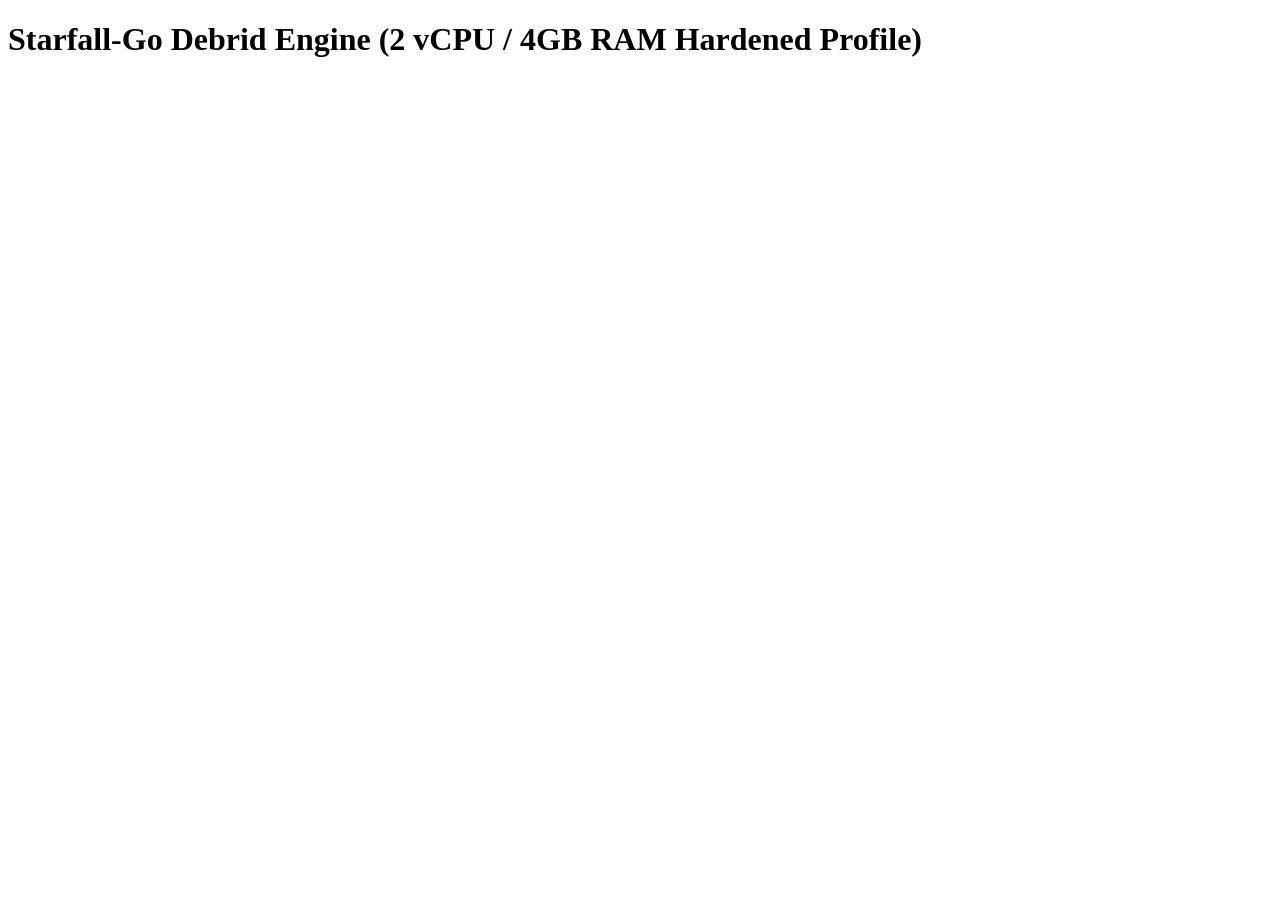
<file: cmd/starfall/assets/index.html>
<!DOCTYPE html>
<html lang="en">
<head>
  <meta charset="UTF-8">
  <title>Starfall-Go Debrid Engine</title>
</head>
<body>
  <h1>Starfall-Go Debrid Engine (2 vCPU / 4GB RAM Hardened Profile)</h1>
</body>
</html>
</file>
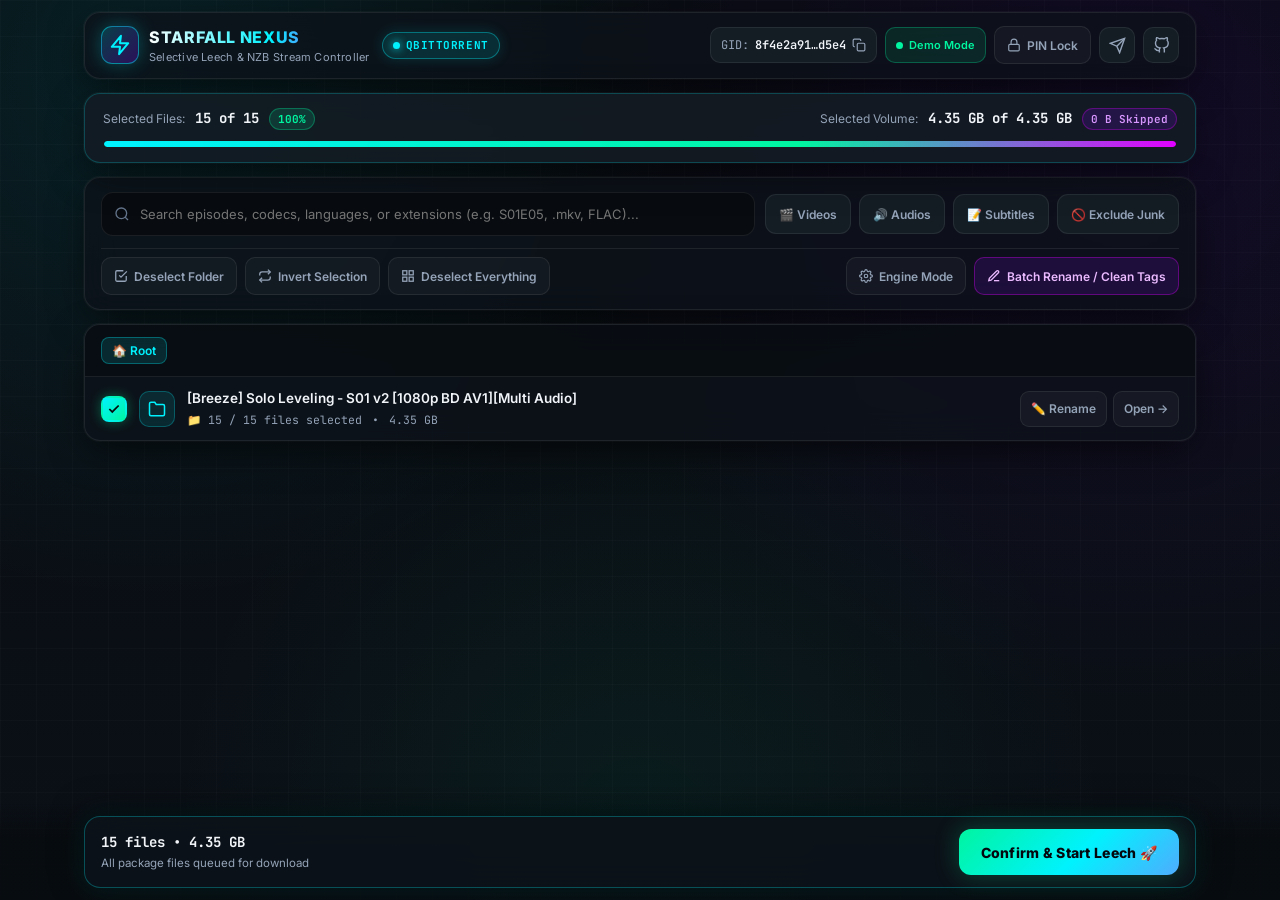
<file: web/templates/page.html>
<!DOCTYPE html>
<html lang="en" class="dark">
<head>
  <meta charset="UTF-8" />
  <meta name="viewport" content="width=device-width, initial-scale=1.0, maximum-scale=1.0, user-scalable=no, viewport-fit=cover" />
  <title>Starfall • Torrent & NZB File Selector Dashboard</title>
  <link rel="preconnect" href="https://fonts.googleapis.com" />
  <link rel="preconnect" href="https://fonts.gstatic.com" />
  <link href="https://fonts.googleapis.com/css2?family=Inter:wght@400;500;600;700;800&family=JetBrains+Mono:wght@400;500;600;700&display=swap" rel="stylesheet" />
  <style>
    :root {
      --bg-obsidian-950: #080c10;
      --bg-obsidian-900: #0d131a;
      --bg-obsidian-800: #141c24;
      --bg-obsidian-700: #1b2430;
      --bg-glass: rgba(13, 19, 26, 0.78);
      --bg-glass-elevated: rgba(20, 28, 36, 0.88);
      --border-subtle: rgba(255, 255, 255, 0.08);
      --border-highlight: rgba(0, 242, 254, 0.35);

      --cyan-primary: #00f2fe;
      --cyan-secondary: #4facfe;
      --emerald-primary: #00f5a0;
      --emerald-secondary: #00d26a;
      --violet-primary: #7f00ff;
      --violet-secondary: #e100ff;
      --coral-danger: #ff416c;
      --amber-warning: #ffb800;

      --text-primary: #f1f5f9;
      --text-secondary: #94a3b8;
      --text-muted: #64748b;

      --font-sans: 'Inter', -apple-system, BlinkMacSystemFont, 'Segoe UI', Roboto, Ubuntu, sans-serif;
      --font-mono: 'JetBrains Mono', ui-monospace, SFMono-Regular, Menlo, Monaco, Consolas, monospace;

      --shadow-glass: 0 12px 40px -8px rgba(0, 0, 0, 0.7), 0 0 1px 1px rgba(255, 255, 255, 0.05);
      --shadow-cyan-glow: 0 0 24px rgba(0, 242, 254, 0.28);
      --shadow-emerald-glow: 0 0 24px rgba(0, 245, 160, 0.25);
    }

    * {
      box-sizing: border-box;
      margin: 0;
      padding: 0;
      -webkit-tap-highlight-color: transparent;
    }

    html, body {
      min-height: 100%;
      background-color: var(--bg-obsidian-950);
      background-image:
        radial-gradient(circle at 12% 8%, rgba(0, 242, 254, 0.09) 0%, transparent 38%),
        radial-gradient(circle at 88% 15%, rgba(127, 0, 255, 0.09) 0%, transparent 42%),
        radial-gradient(circle at 50% 92%, rgba(0, 245, 160, 0.06) 0%, transparent 45%),
        linear-gradient(180deg, #080c10 0%, #0b1017 100%);
      background-attachment: fixed;
      color: var(--text-primary);
      font-family: var(--font-sans);
      font-size: 14px;
      line-height: 1.5;
      overflow-x: hidden;
    }

    /* Subtle cyber grid overlay */
    body::before {
      content: "";
      position: fixed;
      inset: 0;
      background-image:
        linear-gradient(rgba(255, 255, 255, 0.018) 1px, transparent 1px),
        linear-gradient(90deg, rgba(255, 255, 255, 0.018) 1px, transparent 1px);
      background-size: 36px 36px;
      pointer-events: none;
      z-index: 0;
    }

    button, input, select {
      font-family: inherit;
      color: inherit;
    }

    button {
      cursor: pointer;
      border: none;
      background: none;
    }

    /* App Container */
    .app-shell {
      position: relative;
      z-index: 1;
      max-width: 1140px;
      margin: 0 auto;
      padding: 12px 14px 116px;
      display: flex;
      flex-direction: column;
      gap: 14px;
    }

    /* Glass Card Utility */
    .glass-panel {
      background: var(--bg-glass);
      backdrop-filter: blur(16px);
      -webkit-backdrop-filter: blur(16px);
      border: 1px solid var(--border-subtle);
      border-radius: 16px;
      box-shadow: var(--shadow-glass);
    }

    /* 1. TOP HEADER BAR */
    .top-header {
      display: flex;
      align-items: center;
      justify-content: space-between;
      flex-wrap: wrap;
      gap: 12px;
      padding: 12px 16px;
    }

    .brand-cluster {
      display: flex;
      align-items: center;
      gap: 12px;
      flex-wrap: wrap;
    }

    .brand-logo {
      display: flex;
      align-items: center;
      gap: 10px;
      text-decoration: none;
      color: var(--text-primary);
    }

    .logo-orb {
      width: 38px;
      height: 38px;
      border-radius: 11px;
      background: linear-gradient(135deg, rgba(0, 242, 254, 0.2), rgba(127, 0, 255, 0.28));
      border: 1px solid rgba(0, 242, 254, 0.45);
      display: flex;
      align-items: center;
      justify-content: center;
      box-shadow: 0 0 18px rgba(0, 242, 254, 0.25);
      flex-shrink: 0;
    }

    .logo-orb svg {
      width: 22px;
      height: 22px;
      color: var(--cyan-primary);
    }

    .brand-titles {
      display: flex;
      flex-direction: column;
    }

    .brand-title-main {
      font-weight: 800;
      font-size: 16px;
      letter-spacing: 0.04em;
      background: linear-gradient(90deg, #ffffff 0%, #00f2fe 55%, #e100ff 100%);
      -webkit-background-clip: text;
      -webkit-text-fill-color: transparent;
      display: flex;
      align-items: center;
      gap: 6px;
    }

    .brand-subtitle {
      font-size: 11px;
      color: var(--text-secondary);
      letter-spacing: 0.02em;
    }

    /* Engine Pill */
    .engine-pill {
      display: inline-flex;
      align-items: center;
      gap: 6px;
      padding: 4px 10px;
      border-radius: 999px;
      font-size: 11px;
      font-weight: 700;
      font-family: var(--font-mono);
      text-transform: uppercase;
      letter-spacing: 0.05em;
      border: 1px solid transparent;
      transition: all 0.2s ease;
    }

    .engine-pill .dot {
      width: 7px;
      height: 7px;
      border-radius: 50%;
    }

    .engine-qbittorrent {
      background: rgba(0, 242, 254, 0.12);
      color: var(--cyan-primary);
      border-color: rgba(0, 242, 254, 0.35);
      box-shadow: 0 0 14px rgba(0, 242, 254, 0.15);
    }
    .engine-qbittorrent .dot {
      background: var(--cyan-primary);
      box-shadow: 0 0 8px var(--cyan-primary);
    }

    .engine-aria2 {
      background: rgba(0, 245, 160, 0.12);
      color: var(--emerald-primary);
      border-color: rgba(0, 245, 160, 0.35);
      box-shadow: 0 0 14px rgba(0, 245, 160, 0.15);
    }
    .engine-aria2 .dot {
      background: var(--emerald-primary);
      box-shadow: 0 0 8px var(--emerald-primary);
    }

    .engine-sabnzbd {
      background: rgba(255, 184, 0, 0.14);
      color: var(--amber-warning);
      border-color: rgba(255, 184, 0, 0.4);
      box-shadow: 0 0 14px rgba(255, 184, 0, 0.15);
    }
    .engine-sabnzbd .dot {
      background: var(--amber-warning);
      box-shadow: 0 0 8px var(--amber-warning);
    }

    /* Header Right Controls */
    .header-meta {
      display: flex;
      align-items: center;
      gap: 8px;
      flex-wrap: wrap;
    }

    .gid-chip {
      display: inline-flex;
      align-items: center;
      gap: 6px;
      background: var(--bg-obsidian-800);
      border: 1px solid var(--border-subtle);
      padding: 6px 10px;
      border-radius: 10px;
      font-family: var(--font-mono);
      font-size: 12px;
      color: var(--text-secondary);
      min-height: 36px;
      transition: border-color 0.2s ease, color 0.2s ease;
    }

    .gid-chip:hover {
      border-color: var(--border-highlight);
      color: var(--text-primary);
    }

    .gid-chip strong {
      color: var(--text-primary);
      font-weight: 600;
    }

    .conn-badge {
      display: inline-flex;
      align-items: center;
      gap: 6px;
      padding: 6px 10px;
      border-radius: 10px;
      font-size: 11px;
      font-weight: 600;
      background: rgba(0, 245, 160, 0.1);
      border: 1px solid rgba(0, 245, 160, 0.28);
      color: var(--emerald-primary);
      min-height: 36px;
    }

    .conn-badge.locked {
      background: rgba(255, 65, 108, 0.12);
      border-color: rgba(255, 65, 108, 0.35);
      color: var(--coral-danger);
    }

    .conn-badge .pulse {
      width: 7px;
      height: 7px;
      border-radius: 50%;
      background: currentColor;
      animation: pulseGlow 2s infinite;
    }

    @keyframes pulseGlow {
      0%, 100% { opacity: 1; transform: scale(1); }
      50% { opacity: 0.45; transform: scale(1.25); }
    }

    .icon-link-btn {
      width: 36px;
      height: 36px;
      border-radius: 10px;
      background: var(--bg-obsidian-800);
      border: 1px solid var(--border-subtle);
      display: inline-flex;
      align-items: center;
      justify-content: center;
      color: var(--text-secondary);
      text-decoration: none;
      transition: all 0.2s ease;
    }

    .icon-link-btn:hover {
      color: var(--cyan-primary);
      border-color: var(--border-highlight);
      background: rgba(0, 242, 254, 0.08);
      transform: translateY(-1px);
    }

    /* HOLOGRAPHIC LOADER OVERLAY */
    .holo-loader-screen {
      display: none;
      flex-direction: column;
      align-items: center;
      justify-content: center;
      padding: 64px 24px;
      text-align: center;
      gap: 18px;
    }

    .holo-loader-screen.active {
      display: flex;
    }

    .holo-spinner {
      position: relative;
      width: 68px;
      height: 68px;
    }

    .holo-spinner::before,
    .holo-spinner::after {
      content: "";
      position: absolute;
      inset: 0;
      border-radius: 50%;
      border: 3px solid transparent;
    }

    .holo-spinner::before {
      border-top-color: var(--cyan-primary);
      border-right-color: var(--cyan-secondary);
      animation: spin 1s linear infinite;
      box-shadow: 0 0 20px rgba(0, 242, 254, 0.35);
    }

    .holo-spinner::after {
      inset: 8px;
      border-bottom-color: var(--violet-secondary);
      border-left-color: var(--emerald-primary);
      animation: spin 1.4s linear infinite reverse;
    }

    @keyframes spin {
      to { transform: rotate(360deg); }
    }

    /* 2. SMART PIN ENTRY SCREEN */
    .pin-screen {
      display: none;
      max-width: 460px;
      width: 100%;
      margin: 28px auto;
      padding: 28px 24px;
      text-align: center;
    }

    .pin-screen.active {
      display: block;
    }

    .pin-shield-icon {
      width: 56px;
      height: 56px;
      margin: 0 auto 14px;
      border-radius: 16px;
      background: linear-gradient(135deg, rgba(0, 242, 254, 0.16), rgba(127, 0, 255, 0.24));
      border: 1px solid rgba(0, 242, 254, 0.4);
      display: flex;
      align-items: center;
      justify-content: center;
      color: var(--cyan-primary);
      box-shadow: var(--shadow-cyan-glow);
    }

    .pin-title {
      font-size: 20px;
      font-weight: 800;
      margin-bottom: 6px;
    }

    .pin-desc {
      font-size: 13px;
      color: var(--text-secondary);
      margin-bottom: 20px;
    }

    .gid-input-group {
      text-align: left;
      margin-bottom: 16px;
    }

    .gid-input-group label {
      display: block;
      font-size: 11px;
      font-weight: 600;
      text-transform: uppercase;
      letter-spacing: 0.05em;
      color: var(--text-secondary);
      margin-bottom: 6px;
    }

    .cyber-input {
      width: 100%;
      min-height: 44px;
      padding: 10px 14px;
      background: var(--bg-obsidian-950);
      border: 1px solid var(--border-subtle);
      border-radius: 12px;
      color: var(--text-primary);
      font-family: var(--font-mono);
      font-size: 13px;
      outline: none;
      transition: border-color 0.2s ease, box-shadow 0.2s ease;
    }

    .cyber-input:focus {
      border-color: var(--cyan-primary);
      box-shadow: 0 0 0 3px rgba(0, 242, 254, 0.15);
    }

    .pin-digit-wrap {
      margin: 18px 0;
    }

    .pin-single-input {
      width: 220px;
      height: 56px;
      text-align: center;
      font-family: var(--font-mono);
      font-size: 26px;
      font-weight: 700;
      letter-spacing: 0.45em;
      padding-left: 0.45em;
      background: var(--bg-obsidian-950);
      border: 2px solid rgba(0, 242, 254, 0.35);
      border-radius: 14px;
      color: var(--cyan-primary);
      outline: none;
      transition: all 0.2s ease;
    }

    .pin-single-input:focus {
      border-color: var(--cyan-primary);
      box-shadow: var(--shadow-cyan-glow);
    }

    .shake-error {
      animation: shakeAnim 0.42s cubic-bezier(0.36, 0.07, 0.19, 0.97) both;
      border-color: var(--coral-danger) !important;
    }

    @keyframes shakeAnim {
      10%, 90% { transform: translate3d(-2px, 0, 0); }
      20%, 80% { transform: translate3d(4px, 0, 0); }
      30%, 50%, 70% { transform: translate3d(-6px, 0, 0); }
      40%, 60% { transform: translate3d(6px, 0, 0); }
    }

    .pin-actions {
      display: flex;
      flex-direction: column;
      gap: 10px;
      margin-top: 16px;
    }

    .btn-primary-glow {
      min-height: 46px;
      padding: 0 20px;
      border-radius: 12px;
      background: linear-gradient(135deg, var(--cyan-primary) 0%, var(--cyan-secondary) 50%, var(--violet-primary) 100%);
      color: #06090e;
      font-weight: 800;
      font-size: 14px;
      letter-spacing: 0.02em;
      display: inline-flex;
      align-items: center;
      justify-content: center;
      gap: 8px;
      box-shadow: var(--shadow-cyan-glow);
      transition: transform 0.18s ease, box-shadow 0.18s ease, opacity 0.18s ease;
    }

    .btn-primary-glow:hover {
      transform: translateY(-1px);
      box-shadow: 0 0 30px rgba(0, 242, 254, 0.45);
    }

    .btn-secondary-ghost {
      min-height: 42px;
      padding: 0 16px;
      border-radius: 12px;
      background: rgba(255, 255, 255, 0.04);
      border: 1px solid var(--border-subtle);
      color: var(--text-secondary);
      font-weight: 600;
      font-size: 13px;
      display: inline-flex;
      align-items: center;
      justify-content: center;
      gap: 8px;
      transition: all 0.2s ease;
    }

    .btn-secondary-ghost:hover {
      color: var(--text-primary);
      border-color: var(--border-highlight);
      background: rgba(0, 242, 254, 0.08);
    }

    /* MAIN DASHBOARD WORKSPACE */
    .dashboard-workspace {
      display: none;
      flex-direction: column;
      gap: 14px;
    }

    .dashboard-workspace.active {
      display: flex;
    }

    /* 3. STICKY STATS OVERVIEW BAR */
    .sticky-stats-bar {
      position: sticky;
      top: 8px;
      z-index: 30;
      padding: 14px 18px;
      background: var(--bg-glass-elevated);
      border: 1px solid rgba(0, 242, 254, 0.22);
      display: flex;
      flex-direction: column;
      gap: 10px;
    }

    .stats-top-row {
      display: flex;
      align-items: center;
      justify-content: space-between;
      flex-wrap: wrap;
      gap: 12px;
    }

    .stat-cluster {
      display: flex;
      align-items: center;
      gap: 10px;
      flex-wrap: wrap;
    }

    .stat-label {
      font-size: 12px;
      color: var(--text-secondary);
    }

    .stat-value {
      font-family: var(--font-mono);
      font-weight: 700;
      font-size: 14px;
      color: var(--text-primary);
    }

    .pct-pill {
      padding: 2px 8px;
      border-radius: 999px;
      font-family: var(--font-mono);
      font-size: 11px;
      font-weight: 700;
      background: rgba(0, 245, 160, 0.14);
      color: var(--emerald-primary);
      border: 1px solid rgba(0, 245, 160, 0.3);
    }

    .saved-pill {
      padding: 2px 8px;
      border-radius: 999px;
      font-family: var(--font-mono);
      font-size: 11px;
      font-weight: 600;
      background: rgba(127, 0, 255, 0.16);
      color: #d896ff;
      border: 1px solid rgba(225, 0, 255, 0.3);
    }

    .size-progress-track {
      width: 100%;
      height: 8px;
      border-radius: 999px;
      background: var(--bg-obsidian-950);
      overflow: hidden;
      border: 1px solid rgba(255, 255, 255, 0.06);
    }

    .size-progress-fill {
      height: 100%;
      width: 100%;
      border-radius: 999px;
      background: linear-gradient(90deg, var(--cyan-primary) 0%, var(--emerald-primary) 65%, var(--violet-secondary) 100%);
      box-shadow: 0 0 12px rgba(0, 242, 254, 0.45);
      transition: width 0.3s cubic-bezier(0.22, 1, 0.36, 1);
    }

    /* 4. SMART FILTER & QUICK ACTION STRIP */
    .controls-panel {
      padding: 14px 16px;
      display: flex;
      flex-direction: column;
      gap: 12px;
    }

    .search-and-filters {
      display: flex;
      align-items: center;
      gap: 10px;
      flex-wrap: wrap;
    }

    .search-box-wrap {
      position: relative;
      flex: 1 1 260px;
      display: flex;
      align-items: center;
    }

    .search-box-wrap svg.search-icon {
      position: absolute;
      left: 13px;
      width: 16px;
      height: 16px;
      color: var(--text-muted);
      pointer-events: none;
    }

    .search-input {
      width: 100%;
      min-height: 44px;
      padding: 0 38px 0 38px;
      background: var(--bg-obsidian-950);
      border: 1px solid var(--border-subtle);
      border-radius: 12px;
      color: var(--text-primary);
      font-size: 13px;
      outline: none;
      transition: border-color 0.2s ease, box-shadow 0.2s ease;
    }

    .search-input:focus {
      border-color: var(--cyan-primary);
      box-shadow: 0 0 0 3px rgba(0, 242, 254, 0.12);
    }

    .clear-search-btn {
      position: absolute;
      right: 8px;
      width: 28px;
      height: 28px;
      border-radius: 8px;
      color: var(--text-muted);
      display: none;
      align-items: center;
      justify-content: center;
    }

    .clear-search-btn.visible {
      display: inline-flex;
    }

    .clear-search-btn:hover {
      color: var(--text-primary);
      background: rgba(255, 255, 255, 0.08);
    }

    /* Smart Category Filter Pills */
    .category-pills {
      display: flex;
      align-items: center;
      gap: 8px;
      flex-wrap: wrap;
    }

    .cat-pill {
      min-height: 40px;
      padding: 0 13px;
      border-radius: 11px;
      background: var(--bg-obsidian-800);
      border: 1px solid var(--border-subtle);
      color: var(--text-secondary);
      font-size: 12px;
      font-weight: 600;
      display: inline-flex;
      align-items: center;
      gap: 6px;
      transition: all 0.18s ease;
    }

    .cat-pill:hover {
      color: var(--text-primary);
      border-color: rgba(0, 242, 254, 0.4);
      background: rgba(0, 242, 254, 0.08);
      transform: translateY(-1px);
    }

    .cat-pill.active-filter {
      color: var(--cyan-primary);
      border-color: var(--cyan-primary);
      background: rgba(0, 242, 254, 0.14);
      box-shadow: 0 0 14px rgba(0, 242, 254, 0.18);
    }

    .cat-pill.danger-pill:hover {
      color: var(--coral-danger);
      border-color: rgba(255, 65, 108, 0.45);
      background: rgba(255, 65, 108, 0.1);
    }

    /* Selection Controllers Row */
    .selection-toolbar {
      display: flex;
      align-items: center;
      justify-content: space-between;
      flex-wrap: wrap;
      gap: 8px;
      padding-top: 8px;
      border-top: 1px solid var(--border-subtle);
    }

    .sel-btn-group {
      display: flex;
      align-items: center;
      gap: 8px;
      flex-wrap: wrap;
    }

    .action-chip-btn {
      min-height: 38px;
      padding: 0 12px;
      border-radius: 10px;
      background: rgba(255, 255, 255, 0.035);
      border: 1px solid var(--border-subtle);
      color: var(--text-secondary);
      font-size: 12px;
      font-weight: 600;
      display: inline-flex;
      align-items: center;
      gap: 6px;
      transition: all 0.18s ease;
    }

    .action-chip-btn:hover {
      color: var(--text-primary);
      border-color: var(--border-highlight);
      background: rgba(0, 242, 254, 0.08);
    }

    .action-chip-btn.violet-accent {
      background: rgba(127, 0, 255, 0.14);
      border-color: rgba(225, 0, 255, 0.35);
      color: #ebbaff;
    }

    .action-chip-btn.violet-accent:hover {
      background: rgba(127, 0, 255, 0.25);
      box-shadow: 0 0 16px rgba(225, 0, 255, 0.25);
    }

    /* 5. INTERACTIVE FILE TREE & BREADCRUMB NAVIGATION */
    .tree-container {
      overflow: hidden;
      display: flex;
      flex-direction: column;
    }

    .breadcrumb-bar {
      display: flex;
      align-items: center;
      justify-content: space-between;
      gap: 10px;
      padding: 12px 16px;
      background: rgba(8, 12, 16, 0.65);
      border-bottom: 1px solid var(--border-subtle);
      overflow-x: auto;
      scrollbar-width: none;
    }

    .breadcrumb-bar::-webkit-scrollbar {
      display: none;
    }

    .crumb-trail {
      display: flex;
      align-items: center;
      gap: 6px;
      flex-wrap: nowrap;
      white-space: nowrap;
    }

    .crumb-btn {
      display: inline-flex;
      align-items: center;
      gap: 5px;
      padding: 5px 10px;
      border-radius: 8px;
      font-size: 12px;
      font-weight: 600;
      color: var(--text-secondary);
      background: rgba(255, 255, 255, 0.03);
      border: 1px solid transparent;
      transition: all 0.15s ease;
    }

    .crumb-btn:hover {
      color: var(--cyan-primary);
      border-color: rgba(0, 242, 254, 0.25);
      background: rgba(0, 242, 254, 0.08);
    }

    .crumb-btn.current {
      color: var(--cyan-primary);
      background: rgba(0, 242, 254, 0.12);
      border-color: rgba(0, 242, 254, 0.3);
    }

    .crumb-sep {
      color: var(--text-muted);
      font-size: 12px;
      user-select: none;
    }

    .tree-list {
      display: flex;
      flex-direction: column;
      divide-y: 1px solid var(--border-subtle);
    }

    .tree-row {
      display: flex;
      align-items: center;
      gap: 12px;
      padding: 12px 16px;
      min-height: 56px;
      border-bottom: 1px solid rgba(255, 255, 255, 0.05);
      transition: background-color 0.15s ease;
    }

    .tree-row:last-child {
      border-bottom: none;
    }

    .tree-row:hover {
      background: rgba(255, 255, 255, 0.028);
    }

    .tree-row.unselected-row {
      opacity: 0.62;
    }

    /* Custom Neon Tri-State Checkbox */
    .neon-checkbox-btn {
      width: 26px;
      height: 26px;
      min-width: 26px;
      border-radius: 8px;
      border: 2px solid rgba(148, 163, 184, 0.45);
      background: var(--bg-obsidian-950);
      display: inline-flex;
      align-items: center;
      justify-content: center;
      transition: all 0.16s ease;
      position: relative;
    }

    .neon-checkbox-btn:hover {
      border-color: var(--cyan-primary);
      box-shadow: 0 0 10px rgba(0, 242, 254, 0.25);
    }

    .neon-checkbox-btn.checked {
      background: linear-gradient(135deg, var(--cyan-primary), var(--emerald-primary));
      border-color: transparent;
      color: #05080c;
      box-shadow: 0 0 12px rgba(0, 245, 160, 0.35);
    }

    .neon-checkbox-btn.indeterminate {
      background: rgba(0, 242, 254, 0.18);
      border-color: var(--cyan-primary);
      color: var(--cyan-primary);
    }

    /* Folder & File Icons / Extension Badges */
    .folder-icon-box {
      width: 36px;
      height: 36px;
      min-width: 36px;
      border-radius: 10px;
      background: rgba(0, 242, 254, 0.1);
      border: 1px solid rgba(0, 242, 254, 0.25);
      color: var(--cyan-primary);
      display: flex;
      align-items: center;
      justify-content: center;
    }

    .ext-badge {
      min-width: 44px;
      height: 26px;
      padding: 0 7px;
      border-radius: 7px;
      font-family: var(--font-mono);
      font-size: 10px;
      font-weight: 700;
      text-transform: uppercase;
      display: inline-flex;
      align-items: center;
      justify-content: center;
      letter-spacing: 0.04em;
      border: 1px solid transparent;
      flex-shrink: 0;
    }

    .ext-video {
      background: rgba(0, 242, 254, 0.12);
      color: var(--cyan-primary);
      border-color: rgba(0, 242, 254, 0.3);
    }

    .ext-audio {
      background: rgba(127, 0, 255, 0.16);
      color: #e29eff;
      border-color: rgba(225, 0, 255, 0.32);
    }

    .ext-sub {
      background: rgba(0, 245, 160, 0.12);
      color: var(--emerald-primary);
      border-color: rgba(0, 245, 160, 0.3);
    }

    .ext-junk {
      background: rgba(255, 65, 108, 0.12);
      color: var(--coral-danger);
      border-color: rgba(255, 65, 108, 0.3);
    }

    .ext-other {
      background: rgba(148, 163, 184, 0.12);
      color: var(--text-secondary);
      border-color: rgba(148, 163, 184, 0.25);
    }

    .node-main {
      flex: 1;
      min-width: 0;
      display: flex;
      flex-direction: column;
      gap: 4px;
      cursor: pointer;
    }

    .node-name {
      font-weight: 600;
      font-size: 13.5px;
      color: var(--text-primary);
      word-break: break-word;
      line-height: 1.35;
    }

    .node-name mark {
      background: rgba(0, 242, 254, 0.25);
      color: var(--cyan-primary);
      padding: 0 3px;
      border-radius: 4px;
    }

    .node-meta-line {
      display: flex;
      align-items: center;
      gap: 10px;
      flex-wrap: wrap;
      font-size: 11.5px;
      color: var(--text-secondary);
      font-family: var(--font-mono);
    }

    .dl-mini-progress {
      display: inline-flex;
      align-items: center;
      gap: 6px;
    }

    .dl-mini-bar {
      width: 64px;
      height: 5px;
      border-radius: 999px;
      background: var(--bg-obsidian-950);
      overflow: hidden;
    }

    .dl-mini-fill {
      height: 100%;
      background: linear-gradient(90deg, var(--cyan-primary), var(--emerald-primary));
    }

    .node-actions {
      display: flex;
      align-items: center;
      gap: 6px;
      flex-shrink: 0;
    }

    .row-action-btn {
      min-height: 36px;
      padding: 0 10px;
      border-radius: 9px;
      background: rgba(255, 255, 255, 0.04);
      border: 1px solid var(--border-subtle);
      color: var(--text-secondary);
      font-size: 12px;
      font-weight: 600;
      display: inline-flex;
      align-items: center;
      gap: 5px;
      transition: all 0.15s ease;
    }

    .row-action-btn:hover {
      color: var(--cyan-primary);
      border-color: var(--border-highlight);
      background: rgba(0, 242, 254, 0.1);
    }

    .empty-tree-state {
      padding: 48px 20px;
      text-align: center;
      color: var(--text-secondary);
    }

    /* 7. FLOATING ACTION DOCK (BOTTOM BAR) */
    .floating-dock-wrap {
      position: fixed;
      bottom: 0;
      left: 0;
      right: 0;
      z-index: 40;
      padding: 12px 14px calc(12px + env(safe-area-inset-bottom, 0px));
      background: linear-gradient(180deg, transparent 0%, rgba(8, 12, 16, 0.92) 35%);
      pointer-events: none;
    }

    .floating-dock {
      max-width: 1112px;
      margin: 0 auto;
      padding: 12px 16px;
      background: rgba(13, 19, 26, 0.92);
      backdrop-filter: blur(20px);
      -webkit-backdrop-filter: blur(20px);
      border: 1px solid rgba(0, 242, 254, 0.28);
      border-radius: 16px;
      box-shadow: 0 -4px 32px rgba(0, 0, 0, 0.75), 0 0 24px rgba(0, 242, 254, 0.14);
      display: flex;
      align-items: center;
      justify-content: space-between;
      gap: 12px;
      pointer-events: auto;
    }

    .dock-summary {
      display: flex;
      flex-direction: column;
      gap: 2px;
    }

    .dock-summary-main {
      font-family: var(--font-mono);
      font-weight: 700;
      font-size: 14px;
      color: var(--text-primary);
    }

    .dock-summary-sub {
      font-size: 11.5px;
      color: var(--text-secondary);
    }

    .dock-submit-btn {
      min-height: 46px;
      padding: 0 22px;
      border-radius: 12px;
      background: linear-gradient(135deg, var(--emerald-primary) 0%, var(--cyan-primary) 55%, var(--cyan-secondary) 100%);
      color: #04080e;
      font-weight: 800;
      font-size: 14px;
      letter-spacing: 0.02em;
      display: inline-flex;
      align-items: center;
      gap: 8px;
      box-shadow: var(--shadow-emerald-glow);
      transition: all 0.2s ease;
    }

    .dock-submit-btn:hover {
      transform: translateY(-1px);
      box-shadow: 0 0 28px rgba(0, 245, 160, 0.45);
    }

    .dock-submit-btn:disabled {
      opacity: 0.45;
      cursor: not-allowed;
      transform: none;
    }

    /* 6. PRO MODAL SUITE */
    .modal-backdrop {
      position: fixed;
      inset: 0;
      z-index: 100;
      background: rgba(4, 7, 11, 0.78);
      backdrop-filter: blur(10px);
      -webkit-backdrop-filter: blur(10px);
      display: none;
      align-items: center;
      justify-content: center;
      padding: 16px;
    }

    .modal-backdrop.open {
      display: flex;
    }

    .modal-card {
      width: 100%;
      max-width: 540px;
      background: var(--bg-obsidian-900);
      border: 1px solid rgba(0, 242, 254, 0.32);
      border-radius: 18px;
      box-shadow: 0 24px 64px rgba(0, 0, 0, 0.85), 0 0 32px rgba(0, 242, 254, 0.15);
      overflow: hidden;
      display: flex;
      flex-direction: column;
      max-height: 90vh;
    }

    .modal-header {
      padding: 16px 20px;
      border-bottom: 1px solid var(--border-subtle);
      display: flex;
      align-items: center;
      justify-content: space-between;
      gap: 12px;
    }

    .modal-title {
      font-size: 16px;
      font-weight: 800;
      display: flex;
      align-items: center;
      gap: 8px;
    }

    .modal-close-btn {
      width: 34px;
      height: 34px;
      border-radius: 9px;
      background: rgba(255, 255, 255, 0.05);
      color: var(--text-secondary);
      display: inline-flex;
      align-items: center;
      justify-content: center;
    }

    .modal-close-btn:hover {
      color: var(--text-primary);
      background: rgba(255, 255, 255, 0.1);
    }

    .modal-body {
      padding: 20px;
      overflow-y: auto;
      display: flex;
      flex-direction: column;
      gap: 14px;
    }

    .modal-footer {
      padding: 14px 20px;
      border-top: 1px solid var(--border-subtle);
      background: rgba(8, 12, 16, 0.55);
      display: flex;
      align-items: center;
      justify-content: flex-end;
      gap: 10px;
    }

    .ext-lock-row {
      display: flex;
      align-items: center;
      justify-content: space-between;
      gap: 10px;
      padding: 10px 12px;
      border-radius: 10px;
      background: var(--bg-obsidian-950);
      border: 1px solid var(--border-subtle);
      font-size: 12px;
      color: var(--text-secondary);
    }

    .path-preview-box {
      padding: 10px 12px;
      border-radius: 10px;
      background: rgba(0, 242, 254, 0.06);
      border: 1px solid rgba(0, 242, 254, 0.2);
      font-family: var(--font-mono);
      font-size: 11.5px;
      color: var(--cyan-primary);
      word-break: break-all;
    }

    .preset-chips {
      display: flex;
      flex-wrap: wrap;
      gap: 6px;
    }

    .preset-chip {
      padding: 6px 10px;
      border-radius: 8px;
      font-size: 11.5px;
      font-weight: 600;
      background: var(--bg-obsidian-800);
      border: 1px solid var(--border-subtle);
      color: var(--text-secondary);
      transition: all 0.15s ease;
    }

    .preset-chip:hover {
      color: var(--cyan-primary);
      border-color: var(--border-highlight);
    }

    .batch-preview-list {
      max-height: 180px;
      overflow-y: auto;
      border: 1px solid var(--border-subtle);
      border-radius: 10px;
      background: var(--bg-obsidian-950);
      padding: 8px 10px;
      font-family: var(--font-mono);
      font-size: 11px;
      display: flex;
      flex-direction: column;
      gap: 6px;
    }

    .batch-diff-item {
      padding-bottom: 6px;
      border-bottom: 1px dashed rgba(255, 255, 255, 0.07);
    }

    .batch-diff-item:last-child {
      border-bottom: none;
      padding-bottom: 0;
    }

    .diff-old {
      color: var(--coral-danger);
      text-decoration: line-through;
      opacity: 0.8;
      display: block;
    }

    .diff-new {
      color: var(--emerald-primary);
      display: block;
    }

    /* Toast Notification */
    .toast-stack {
      position: fixed;
      top: 16px;
      right: 16px;
      z-index: 120;
      display: flex;
      flex-direction: column;
      gap: 8px;
      max-width: 340px;
      pointer-events: none;
    }

    .toast-item {
      padding: 12px 16px;
      border-radius: 12px;
      background: var(--bg-obsidian-800);
      border: 1px solid rgba(0, 242, 254, 0.35);
      box-shadow: var(--shadow-glass);
      color: var(--text-primary);
      font-size: 12.5px;
      font-weight: 600;
      display: flex;
      align-items: center;
      gap: 10px;
      pointer-events: auto;
      animation: toastSlideIn 0.22s ease forwards;
    }

    .toast-item.error {
      border-color: var(--coral-danger);
      color: #ffd1dc;
    }

    .toast-item.success {
      border-color: var(--emerald-primary);
    }

    @keyframes toastSlideIn {
      from { opacity: 0; transform: translateY(-10px) scale(0.96); }
      to { opacity: 1; transform: translateY(0) scale(1); }
    }

    @media (max-width: 640px) {
      .app-shell {
        padding: 8px 10px 124px;
      }
      .top-header {
        padding: 10px 12px;
      }
      .tree-row {
        padding: 10px 12px;
        gap: 10px;
      }
      .floating-dock {
        flex-direction: column;
        align-items: stretch;
        text-align: center;
      }
      .dock-submit-btn {
        width: 100%;
        justify-content: center;
      }
    }
  </style>
</head>
<body>
  <div class="toast-stack" id="toastStack" aria-live="polite"></div>

  <div class="app-shell">
    <!-- 1. HEADER BAR -->
    <header class="glass-panel top-header">
      <div class="brand-cluster">
        <a href="#top" id="brandHomeLink" class="brand-logo">
          <div class="logo-orb">
            <svg viewBox="0 0 24 24" fill="none" stroke="currentColor" stroke-width="2.2" stroke-linecap="round" stroke-linejoin="round">
              <polygon points="13 2 3 14 12 14 11 22 21 10 12 10 13 2"></polygon>
            </svg>
          </div>
          <div class="brand-titles">
            <span class="brand-title-main">STARFALL NEXUS</span>
            <span class="brand-subtitle">Selective Leech &amp; NZB Stream Controller</span>
          </div>
        </a>

        <span id="engineBadge" class="engine-pill engine-qbittorrent" title="Active Transfer Engine">
          <span class="dot"></span>
          <span id="engineBadgeText">qBittorrent</span>
        </span>
      </div>

      <div class="header-meta">
        <button type="button" id="copyGidBtn" class="gid-chip" title="Click to copy Task GID">
          <span>GID:</span>
          <strong id="gidDisplayText">8f4e2a91c0b3</strong>
          <svg width="14" height="14" viewBox="0 0 24 24" fill="none" stroke="currentColor" stroke-width="2">
            <rect x="9" y="9" width="13" height="13" rx="2" ry="2"></rect>
            <path d="M5 15H4a2 2 0 0 1-2-2V4a2 2 0 0 1 2-2h9a2 2 0 0 1 2 2v1"></path>
          </svg>
        </button>

        <div id="connectionStatusBadge" class="conn-badge">
          <span class="pulse"></span>
          <span id="connectionStatusText">Connected</span>
        </div>

        <button type="button" id="switchPinScreenBtn" class="action-chip-btn" title="Open PIN Authentication Screen">
          <svg width="14" height="14" viewBox="0 0 24 24" fill="none" stroke="currentColor" stroke-width="2">
            <rect x="3" y="11" width="18" height="11" rx="2" ry="2"></rect>
            <path d="M7 11V7a5 5 0 0 1 10 0v4"></path>
          </svg>
          <span>PIN Lock</span>
        </button>

        <a href="https://t.me/Anime_Starfall" target="_blank" rel="noopener noreferrer" class="icon-link-btn" title="Telegram Channel" aria-label="Telegram Channel">
          <svg width="17" height="17" viewBox="0 0 24 24" fill="none" stroke="currentColor" stroke-width="2">
            <line x1="22" y1="2" x2="11" y2="13"></line>
            <polygon points="22 2 15 22 11 13 2 9 22 2"></polygon>
          </svg>
        </a>

        <a href="https://github.com/mari8438/WZML-X" target="_blank" rel="noopener noreferrer" class="icon-link-btn" title="WZML-X Repository" aria-label="GitHub Repository">
          <svg width="17" height="17" viewBox="0 0 24 24" fill="none" stroke="currentColor" stroke-width="2">
            <path d="M9 19c-5 1.5-5-2.5-7-3m14 6v-3.87a3.37 3.37 0 0 0-.94-2.61c3.14-.35 6.44-1.54 6.44-7A5.44 5.44 0 0 0 20 4.77 5.07 5.07 0 0 0 19.91 1S18.73.65 16 2.48a13.38 13.38 0 0 0-7 0C6.27.65 5.09 1 5.09 1A5.07 5.07 0 0 0 5 4.77a5.44 5.44 0 0 0-1.5 3.78c0 5.42 3.3 6.61 6.44 7A3.37 3.37 0 0 0 9 18.13V22"></path>
          </svg>
        </a>
      </div>
    </header>

    <!-- HOLOGRAPHIC AUTO-AUTH LOADER -->
    <section id="holoLoaderScreen" class="glass-panel holo-loader-screen">
      <div class="holo-spinner"></div>
      <div>
        <h2 style="font-size: 18px; font-weight: 800; margin-bottom: 4px;">Synchronizing Torrent Metadata...</h2>
        <p id="holoLoaderSubtext" style="color: var(--text-secondary); font-size: 13px;">Authenticating GID &amp; decrypting node hierarchy</p>
      </div>
    </section>

    <!-- 2. SMART PIN ENTRY SCREEN -->
    <section id="pinEntryScreen" class="glass-panel pin-screen">
      <div class="pin-shield-icon">
        <svg width="28" height="28" viewBox="0 0 24 24" fill="none" stroke="currentColor" stroke-width="2">
          <path d="M12 22s8-4 8-10V5l-8-3-8 3v7c0 6 8 10 8 10z"></path>
        </svg>
      </div>
      <h1 class="pin-title">Task Security Verification</h1>
      <p class="pin-desc">Enter your 4-digit session PIN from Telegram to unlock selective file controls. Auto-submits on the 4th digit.</p>

      <div class="gid-input-group">
        <label for="gidInputField">Task GID / Hash Identifier</label>
        <input type="text" id="gidInputField" class="cyber-input" placeholder="e.g. 8f4e2a91c0b3d7e6f5a4b3c2d1e0f9a8b7c6d5e4" autocomplete="off" />
      </div>

      <div class="pin-digit-wrap">
        <input
          type="text"
          id="pinInput"
          class="pin-single-input"
          inputmode="numeric"
          pattern="[0-9]*"
          maxlength="4"
          placeholder="••••"
          autocomplete="one-time-code"
          aria-label="4-digit security PIN"
        />
      </div>

      <div class="pin-actions">
        <button type="button" id="submitPinBtn" class="btn-primary-glow">
          <svg width="16" height="16" viewBox="0 0 24 24" fill="none" stroke="currentColor" stroke-width="2.4">
            <polyline points="20 6 9 17 4 12"></polyline>
          </svg>
          <span>Unlock File Selector</span>
        </button>
        <button type="button" id="loadDemoPackageBtn" class="btn-secondary-ghost">
          <span>Load Interactive Demo Package (Solo Leveling S01 BD)</span>
        </button>
      </div>
    </section>

    <!-- MAIN FILE MANAGER WORKSPACE -->
    <main id="fileManagerWorkspace" class="dashboard-workspace">
      <!-- 3. STICKY STATS OVERVIEW BAR -->
      <section class="glass-panel sticky-stats-bar" aria-label="Selection Summary">
        <div class="stats-top-row">
          <div class="stat-cluster">
            <span class="stat-label">Selected Files:</span>
            <span class="stat-value"><span id="checkedFilesCount">0</span> of <span id="totalFilesCount">0</span></span>
            <span id="selectedPctBadge" class="pct-pill">0%</span>
          </div>

          <div class="stat-cluster">
            <span class="stat-label">Selected Volume:</span>
            <span class="stat-value"><span id="checkedFilesSize">0 B</span> of <span id="totalFilesSize">0 B</span></span>
            <span id="savedBandwidthBadge" class="saved-pill">0 B Skipped</span>
          </div>
        </div>

        <div class="size-progress-track">
          <div id="sizeProgressBarFill" class="size-progress-fill" style="width: 100%;"></div>
        </div>
      </section>

      <!-- 4. SMART FILTER & QUICK ACTION STRIP -->
      <section class="glass-panel controls-panel">
        <div class="search-and-filters">
          <div class="search-box-wrap">
            <svg class="search-icon" viewBox="0 0 24 24" fill="none" stroke="currentColor" stroke-width="2">
              <circle cx="11" cy="11" r="8"></circle>
              <line x1="21" y1="21" x2="16.65" y2="16.65"></line>
            </svg>
            <input
              type="search"
              id="fileSearchInput"
              class="search-input"
              placeholder="Search episodes, codecs, languages, or extensions (e.g. S01E05, .mkv, FLAC)..."
              autocomplete="off"
            />
            <button type="button" id="clearSearchBtn" class="clear-search-btn" title="Clear Search" aria-label="Clear Search">
              <svg width="15" height="15" viewBox="0 0 24 24" fill="none" stroke="currentColor" stroke-width="2.2">
                <line x1="18" y1="6" x2="6" y2="18"></line>
                <line x1="6" y1="6" x2="18" y2="18"></line>
              </svg>
            </button>
          </div>

          <div class="category-pills">
            <button type="button" id="filterVideosBtn" class="cat-pill" title="Select Video Files (.mkv, .mp4, .webm, .avi)">
              <span>🎬 Videos</span>
            </button>
            <button type="button" id="filterAudiosBtn" class="cat-pill" title="Select Audio Tracks (.flac, .m4a, .aac, .mp3, .opus)">
              <span>🔊 Audios</span>
            </button>
            <button type="button" id="filterSubsBtn" class="cat-pill" title="Select Subtitle Files (.ass, .srt, .vtt)">
              <span>📝 Subtitles</span>
            </button>
            <button type="button" id="excludeJunkBtn" class="cat-pill danger-pill" title="Uncheck .nfo, .txt, .url, .exe, samples, and extras">
              <span>🚫 Exclude Junk</span>
            </button>
          </div>
        </div>

        <div class="selection-toolbar">
          <div class="sel-btn-group">
            <button type="button" id="selectAllFolderBtn" class="action-chip-btn">
              <svg width="14" height="14" viewBox="0 0 24 24" fill="none" stroke="currentColor" stroke-width="2.2">
                <polyline points="9 11 12 14 22 4"></polyline>
                <path d="M21 12v7a2 2 0 0 1-2 2H5a2 2 0 0 1-2-2V5a2 2 0 0 1 2-2h11"></path>
              </svg>
              <span id="selectAllFolderBtnText">Deselect Folder</span>
            </button>

            <button type="button" id="invertSelectionBtn" class="action-chip-btn">
              <svg width="14" height="14" viewBox="0 0 24 24" fill="none" stroke="currentColor" stroke-width="2.2">
                <polyline points="17 1 21 5 17 9"></polyline>
                <path d="M3 11V9a4 4 0 0 1 4-4h14"></path>
                <polyline points="7 23 3 19 7 15"></polyline>
                <path d="M21 13v2a4 4 0 0 1-4 4H3"></path>
              </svg>
              <span>Invert Selection</span>
            </button>

            <button type="button" id="selectEverythingBtn" class="action-chip-btn">
              <svg width="14" height="14" viewBox="0 0 24 24" fill="none" stroke="currentColor" stroke-width="2.2">
                <rect x="3" y="3" width="7" height="7"></rect>
                <rect x="14" y="3" width="7" height="7"></rect>
                <rect x="14" y="14" width="7" height="7"></rect>
                <rect x="3" y="14" width="7" height="7"></rect>
              </svg>
              <span id="selectEverythingBtnText">Deselect Everything</span>
            </button>
          </div>

          <div class="sel-btn-group">
            <button type="button" id="cycleEngineDemoBtn" class="action-chip-btn" title="Switch Engine Preview (qBittorrent / Aria2 / SABnzbd+)">
              <svg width="14" height="14" viewBox="0 0 24 24" fill="none" stroke="currentColor" stroke-width="2">
                <circle cx="12" cy="12" r="3"></circle>
                <path d="M19.4 15a1.65 1.65 0 0 0 .33 1.82l.06.06a2 2 0 0 1 0 2.83 2 2 0 0 1-2.83 0l-.06-.06a1.65 1.65 0 0 0-1.82-.33 1.65 1.65 0 0 0-1 1.51V21a2 2 0 0 1-2 2 2 2 0 0 1-2-2v-.09A1.65 1.65 0 0 0 9 19.4a1.65 1.65 0 0 0-1.82.33l-.06.06a2 2 0 0 1-2.83 0 2 2 0 0 1 0-2.83l.06-.06a1.65 1.65 0 0 0 .33-1.82 1.65 1.65 0 0 0-1.51-1H3a2 2 0 0 1-2-2 2 2 0 0 1 2-2h.09A1.65 1.65 0 0 0 4.6 9a1.65 1.65 0 0 0-.33-1.82l-.06-.06a2 2 0 0 1 0-2.83 2 2 0 0 1 2.83 0l.06.06a1.65 1.65 0 0 0 1.82.33H9a1.65 1.65 0 0 0 1-1.51V3a2 2 0 0 1 2-2 2 2 0 0 1 2 2v.09a1.65 1.65 0 0 0 1 1.51 1.65 1.65 0 0 0 1.82-.33l.06-.06a2 2 0 0 1 2.83 0 2 2 0 0 1 0 2.83l-.06.06a1.65 1.65 0 0 0-.33 1.82V9a1.65 1.65 0 0 0 1.51 1H21a2 2 0 0 1 2 2 2 2 0 0 1-2 2h-.09a1.65 1.65 0 0 0-1.51 1z"></path>
              </svg>
              <span>Engine Mode</span>
            </button>

            <button type="button" id="openBatchRenameBtn" class="action-chip-btn violet-accent">
              <svg width="14" height="14" viewBox="0 0 24 24" fill="none" stroke="currentColor" stroke-width="2.2">
                <path d="M12 20h9"></path>
                <path d="M16.5 3.5a2.121 2.121 0 0 1 3 3L7 19l-4 1 1-4L16.5 3.5z"></path>
              </svg>
              <span>Batch Rename / Clean Tags</span>
            </button>
          </div>
        </div>
      </section>

      <!-- 5. INTERACTIVE FILE TREE & BREADCRUMB NAVIGATION -->
      <section class="glass-panel tree-container" aria-label="Package File Tree">
        <nav class="breadcrumb-bar" aria-label="Folder Hierarchy">
          <div id="breadcrumbTrail" class="crumb-trail"></div>
          <button type="button" id="upFolderLevelBtn" class="action-chip-btn" style="min-height: 30px; padding: 0 10px; display: none;">
            <svg width="13" height="13" viewBox="0 0 24 24" fill="none" stroke="currentColor" stroke-width="2.2">
              <polyline points="15 18 9 12 15 6"></polyline>
            </svg>
            <span>Up Level</span>
          </button>
        </nav>

        <div id="fileTreeList" class="tree-list" role="tree"></div>
      </section>
    </main>
  </div>

  <!-- 7. FLOATING ACTION DOCK (BOTTOM BAR) -->
  <div id="floatingDockWrap" class="floating-dock-wrap" style="display: none;">
    <div class="floating-dock">
      <div class="dock-summary">
        <div id="dockSummaryPrimary" class="dock-summary-main">0 files • 0 B</div>
        <div id="dockSummarySecondary" class="dock-summary-sub">Ready for selective torrent / NZB task execution</div>
      </div>

      <button type="button" id="openConfirmModalBtn" class="dock-submit-btn">
        <span>Confirm &amp; Start Leech 🚀</span>
      </button>
    </div>
  </div>

  <!-- 6A. SINGLE FILE / FOLDER RENAME MODAL -->
  <div id="singleRenameModal" class="modal-backdrop" role="dialog" aria-modal="true" aria-labelledby="singleRenameModalTitle">
    <div class="modal-card">
      <div class="modal-header">
        <div class="modal-title" id="singleRenameModalTitle">
          <svg width="18" height="18" viewBox="0 0 24 24" fill="none" stroke="var(--cyan-primary)" stroke-width="2.2">
            <path d="M11 4H4a2 2 0 0 0-2 2v14a2 2 0 0 0 2 2h14a2 2 0 0 0 2-2v-7"></path>
            <path d="M18.5 2.5a2.121 2.121 0 0 1 3 3L12 15l-4 1 1-4 9.5-9.5z"></path>
          </svg>
          <span id="singleRenameTitleText">Rename File</span>
        </div>
        <button type="button" id="closeSingleRenameModalBtn" class="modal-close-btn" aria-label="Close Rename Modal">✕</button>
      </div>

      <div class="modal-body">
        <div>
          <label for="singleRenameInput" style="display: block; font-size: 12px; color: var(--text-secondary); margin-bottom: 6px; font-weight: 600;">New Name</label>
          <input type="text" id="singleRenameInput" class="cyber-input" autocomplete="off" />
        </div>

        <div id="extensionLockContainer" class="ext-lock-row">
          <span>🔒 Protect File Extension (<code id="lockedExtBadge" style="color: var(--cyan-primary);">.mkv</code>)</span>
          <input type="checkbox" id="protectExtCheckbox" checked style="width: 18px; height: 18px; accent-color: var(--cyan-primary);" />
        </div>

        <div>
          <span style="display: block; font-size: 11px; color: var(--text-muted); margin-bottom: 4px;">Target API Path Payload (<code>mode=rename</code>):</span>
          <div id="renamePathPreview" class="path-preview-box"></div>
        </div>
      </div>

      <div class="modal-footer">
        <button type="button" id="cancelSingleRenameBtn" class="btn-secondary-ghost">Cancel</button>
        <button type="button" id="saveSingleRenameBtn" class="btn-primary-glow">Save Rename</button>
      </div>
    </div>
  </div>

  <!-- 6B. BATCH TAG CLEANER / REPLACER MODAL -->
  <div id="batchRenameModal" class="modal-backdrop" role="dialog" aria-modal="true" aria-labelledby="batchRenameModalTitle">
    <div class="modal-card">
      <div class="modal-header">
        <div class="modal-title" id="batchRenameModalTitle">
          <svg width="18" height="18" viewBox="0 0 24 24" fill="none" stroke="#e100ff" stroke-width="2.2">
            <path d="M12 20h9"></path>
            <path d="M16.5 3.5a2.121 2.121 0 0 1 3 3L7 19l-4 1 1-4L16.5 3.5z"></path>
          </svg>
          <span>Batch Tag Cleaner &amp; Replacer</span>
        </div>
        <button type="button" id="closeBatchRenameModalBtn" class="modal-close-btn" aria-label="Close Batch Modal">✕</button>
      </div>

      <div class="modal-body">
        <div>
          <span style="display: block; font-size: 11.5px; color: var(--text-secondary); margin-bottom: 6px; font-weight: 600;">Quick Presets:</span>
          <div class="preset-chips">
            <button type="button" class="preset-chip" data-preset="strip-brackets">Strip [Group] Prefix</button>
            <button type="button" class="preset-chip" data-preset="starfall-brand">Prefix [@Anime_Starfall🥰]</button>
            <button type="button" class="preset-chip" data-preset="dots-to-spaces">Dots → Spaces</button>
            <button type="button" class="preset-chip" data-preset="strip-v2">Remove "v2 / v3"</button>
          </div>
        </div>

        <div style="display: grid; grid-template-columns: 1fr 1fr; gap: 10px;">
          <div>
            <label for="batchFindInput" style="display: block; font-size: 11.5px; color: var(--text-secondary); margin-bottom: 4px;">Find Text or Regex</label>
            <input type="text" id="batchFindInput" class="cyber-input" placeholder="e.g. [Breeze] " />
          </div>
          <div>
            <label for="batchReplaceInput" style="display: block; font-size: 11.5px; color: var(--text-secondary); margin-bottom: 4px;">Replace With</label>
            <input type="text" id="batchReplaceInput" class="cyber-input" placeholder="e.g. [@Anime_Starfall🥰] " />
          </div>
        </div>

        <div>
          <span style="display: block; font-size: 11.5px; color: var(--text-secondary); margin-bottom: 6px;">Live Preview (<span id="batchAffectedCount">0</span> selected files modified):</span>
          <div id="batchPreviewContainer" class="batch-preview-list"></div>
        </div>
      </div>

      <div class="modal-footer">
        <button type="button" id="cancelBatchRenameBtn" class="btn-secondary-ghost">Cancel</button>
        <button type="button" id="applyBatchRenameBtn" class="btn-primary-glow">Apply Batch Rename</button>
      </div>
    </div>
  </div>

  <!-- 6C. CONFIRM & SUBMIT SELECTION MODAL -->
  <div id="confirmSubmitModal" class="modal-backdrop" role="dialog" aria-modal="true" aria-labelledby="confirmSubmitModalTitle">
    <div class="modal-card">
      <div class="modal-header">
        <div class="modal-title" id="confirmSubmitModalTitle">
          <svg width="18" height="18" viewBox="0 0 24 24" fill="none" stroke="var(--emerald-primary)" stroke-width="2.2">
            <path d="M22 11.08V12a10 10 0 1 1-5.93-9.14"></path>
            <polyline points="22 4 12 14.01 9 11.01"></polyline>
          </svg>
          <span id="confirmModalHeaderLabel">Confirm Selective Leech</span>
        </div>
        <button type="button" id="closeConfirmModalBtn" class="modal-close-btn" aria-label="Close Confirm Modal">✕</button>
      </div>

      <div id="confirmModalBodyContent" class="modal-body">
        <!-- Dynamically populated breakdown / spinner / celebration -->
      </div>

      <div id="confirmModalFooterContent" class="modal-footer">
        <button type="button" id="cancelConfirmSubmitBtn" class="btn-secondary-ghost">Back to Files</button>
        <button type="button" id="executeFinalSubmitBtn" class="dock-submit-btn" style="min-height: 42px;">
          <span>Transmit Selection Now 🚀</span>
        </button>
      </div>
    </div>
  </div>

  <script>
    (function () {
      "use strict";

      // --- CATEGORY EXTENSION SETS ---
      const VIDEO_EXTS = new Set([".mkv", ".mp4", ".webm", ".avi", ".mov", ".m4v", ".ts", ".flv"]);
      const AUDIO_EXTS = new Set([".m4a", ".aac", ".flac", ".mp3", ".opus", ".ogg", ".wav", ".eac3", ".ac3"]);
      const SUB_EXTS   = new Set([".srt", ".ass", ".ssa", ".vtt", ".sub", ".sup"]);
      const JUNK_EXTS  = new Set([".nfo", ".txt", ".url", ".exe", ".bat", ".htm", ".html", ".sfv", ".md5", ".jpg", ".jpeg", ".png"]);
      const JUNK_KEYWORDS = /\b(sample|ncop|nced|pv|cm|menu|creditless|trailer|featurette)\b/i;

      // --- DEMO / FALLBACK PACKAGE TREE ---
      function createDemoTree() {
        return [
          {
            id: "folderNode_0",
            name: "[Breeze] Solo Leveling - S01 v2 [1080p BD AV1][Multi Audio]",
            type: "folder",
            children: [
              {
                id: 0,
                name: "[Breeze] Solo Leveling - S01E01 [1080p BD AV1][Multi Audio].mkv",
                size: 731258880,
                type: "file",
                selected: true,
                progress: 100.0
              },
              {
                id: 1,
                name: "[Breeze] Solo Leveling - S01E02 [1080p BD AV1][Multi Audio].mkv",
                size: 721592320,
                type: "file",
                selected: true,
                progress: 42.5
              },
              {
                id: 2,
                name: "[Breeze] Solo Leveling - S01E03 [1080p BD AV1][Multi Audio].mkv",
                size: 748683264,
                type: "file",
                selected: true,
                progress: 18.2
              },
              {
                id: 3,
                name: "[Breeze] Solo Leveling - S01E04 [1080p BD AV1][Multi Audio].mkv",
                size: 765460480,
                type: "file",
                selected: true,
                progress: 0.0
              },
              {
                id: 4,
                name: "[Breeze] Solo Leveling - S01E05 [1080p BD AV1][Multi Audio].mkv",
                size: 710934528,
                type: "file",
                selected: true,
                progress: 0.0
              },
              {
                id: 5,
                name: "[Breeze] Solo Leveling - S01E06 [1080p BD AV1][Multi Audio].mkv",
                size: 789577728,
                type: "file",
                selected: true,
                progress: 0.0
              },
              {
                id: "folderNode_1",
                name: "Subtitles & Fonts [ASS + SRT]",
                type: "folder",
                children: [
                  {
                    id: 6,
                    name: "[Breeze] Solo Leveling - S01E01.en.ass",
                    size: 184320,
                    type: "file",
                    selected: true,
                    progress: 100.0
                  },
                  {
                    id: 7,
                    name: "[Breeze] Solo Leveling - S01E02.en.ass",
                    size: 179200,
                    type: "file",
                    selected: true,
                    progress: 100.0
                  },
                  {
                    id: 8,
                    name: "[Breeze] Solo Leveling - S01E01.ta.srt",
                    size: 65536,
                    type: "file",
                    selected: true,
                    progress: 100.0
                  }
                ]
              },
              {
                id: "folderNode_2",
                name: "OST & Insert Songs [24bit FLAC]",
                type: "folder",
                children: [
                  {
                    id: 9,
                    name: "01. SawanoHiroyuki[nZk] - LEveL (TV Size).flac",
                    size: 34603008,
                    type: "file",
                    selected: true,
                    progress: 0.0
                  },
                  {
                    id: 10,
                    name: "02. DARK ARIA <LV2> (feat. XAI).flac",
                    size: 41943040,
                    type: "file",
                    selected: true,
                    progress: 0.0
                  }
                ]
              },
              {
                id: "folderNode_3",
                name: "Extras & Bonus [NCOP + Sample]",
                type: "folder",
                children: [
                  {
                    id: 11,
                    name: "[Breeze] Solo Leveling - NCOP1 [1080p BD AV1].mkv",
                    size: 98566144,
                    type: "file",
                    selected: true,
                    progress: 0.0
                  },
                  {
                    id: 12,
                    name: "[Breeze] Solo Leveling - S01E01 - Sample.mkv",
                    size: 26214400,
                    type: "file",
                    selected: true,
                    progress: 0.0
                  },
                  {
                    id: 13,
                    name: "release_info.nfo",
                    size: 8192,
                    type: "file",
                    selected: true,
                    progress: 100.0
                  },
                  {
                    id: 14,
                    name: "Downloaded_from_Tracker.txt",
                    size: 2048,
                    type: "file",
                    selected: true,
                    progress: 100.0
                  }
                ]
              }
            ]
          }
        ];
      }

      // --- APPLICATION STATE ---
      const rawSearch = window.location.search;
      const queryParams = new URLSearchParams(rawSearch);
      const state = {
        gid: (queryParams.get("gid") || "").trim(),
        pin: (queryParams.get("pin") || "").trim(),
        engine: "qbittorrent", // "qbittorrent" | "aria2" | "sabnzbd"
        isDemoMode: false,
        files: [],
        folderPath: [], // Array of folder node references from root to current folder
        searchQuery: "",
        renamingNode: null
      };

      // --- DOM REFERENCES ---
      const brandHomeLink = document.getElementById("brandHomeLink");
      const engineBadge = document.getElementById("engineBadge");
      const engineBadgeText = document.getElementById("engineBadgeText");
      const gidDisplayText = document.getElementById("gidDisplayText");
      const copyGidBtn = document.getElementById("copyGidBtn");
      const connectionStatusBadge = document.getElementById("connectionStatusBadge");
      const connectionStatusText = document.getElementById("connectionStatusText");
      const switchPinScreenBtn = document.getElementById("switchPinScreenBtn");

      const holoLoaderScreen = document.getElementById("holoLoaderScreen");
      const holoLoaderSubtext = document.getElementById("holoLoaderSubtext");
      const pinEntryScreen = document.getElementById("pinEntryScreen");
      const gidInputField = document.getElementById("gidInputField");
      const pinInput = document.getElementById("pinInput");
      const submitPinBtn = document.getElementById("submitPinBtn");
      const loadDemoPackageBtn = document.getElementById("loadDemoPackageBtn");

      const fileManagerWorkspace = document.getElementById("fileManagerWorkspace");
      const floatingDockWrap = document.getElementById("floatingDockWrap");

      const checkedFilesCountEl = document.getElementById("checkedFilesCount");
      const totalFilesCountEl = document.getElementById("totalFilesCount");
      const selectedPctBadgeEl = document.getElementById("selectedPctBadge");
      const checkedFilesSizeEl = document.getElementById("checkedFilesSize");
      const totalFilesSizeEl = document.getElementById("totalFilesSize");
      const savedBandwidthBadgeEl = document.getElementById("savedBandwidthBadge");
      const sizeProgressBarFillEl = document.getElementById("sizeProgressBarFill");

      const fileSearchInput = document.getElementById("fileSearchInput");
      const clearSearchBtn = document.getElementById("clearSearchBtn");
      const filterVideosBtn = document.getElementById("filterVideosBtn");
      const filterAudiosBtn = document.getElementById("filterAudiosBtn");
      const filterSubsBtn = document.getElementById("filterSubsBtn");
      const excludeJunkBtn = document.getElementById("excludeJunkBtn");

      const selectAllFolderBtn = document.getElementById("selectAllFolderBtn");
      const selectAllFolderBtnText = document.getElementById("selectAllFolderBtnText");
      const invertSelectionBtn = document.getElementById("invertSelectionBtn");
      const selectEverythingBtn = document.getElementById("selectEverythingBtn");
      const selectEverythingBtnText = document.getElementById("selectEverythingBtnText");
      const cycleEngineDemoBtn = document.getElementById("cycleEngineDemoBtn");
      const openBatchRenameBtn = document.getElementById("openBatchRenameBtn");

      const breadcrumbTrail = document.getElementById("breadcrumbTrail");
      const upFolderLevelBtn = document.getElementById("upFolderLevelBtn");
      const fileTreeList = document.getElementById("fileTreeList");

      const dockSummaryPrimary = document.getElementById("dockSummaryPrimary");
      const dockSummarySecondary = document.getElementById("dockSummarySecondary");
      const openConfirmModalBtn = document.getElementById("openConfirmModalBtn");

      // Modals
      const singleRenameModal = document.getElementById("singleRenameModal");
      const singleRenameTitleText = document.getElementById("singleRenameTitleText");
      const singleRenameInput = document.getElementById("singleRenameInput");
      const extensionLockContainer = document.getElementById("extensionLockContainer");
      const lockedExtBadge = document.getElementById("lockedExtBadge");
      const protectExtCheckbox = document.getElementById("protectExtCheckbox");
      const renamePathPreview = document.getElementById("renamePathPreview");
      const closeSingleRenameModalBtn = document.getElementById("closeSingleRenameModalBtn");
      const cancelSingleRenameBtn = document.getElementById("cancelSingleRenameBtn");
      const saveSingleRenameBtn = document.getElementById("saveSingleRenameBtn");

      const batchRenameModal = document.getElementById("batchRenameModal");
      const closeBatchRenameModalBtn = document.getElementById("closeBatchRenameModalBtn");
      const cancelBatchRenameBtn = document.getElementById("cancelBatchRenameBtn");
      const batchFindInput = document.getElementById("batchFindInput");
      const batchReplaceInput = document.getElementById("batchReplaceInput");
      const batchAffectedCount = document.getElementById("batchAffectedCount");
      const batchPreviewContainer = document.getElementById("batchPreviewContainer");
      const applyBatchRenameBtn = document.getElementById("applyBatchRenameBtn");

      const confirmSubmitModal = document.getElementById("confirmSubmitModal");
      const closeConfirmModalBtn = document.getElementById("closeConfirmModalBtn");
      const confirmModalBodyContent = document.getElementById("confirmModalBodyContent");
      const confirmModalFooterContent = document.getElementById("confirmModalFooterContent");
      const cancelConfirmSubmitBtn = document.getElementById("cancelConfirmSubmitBtn");
      const executeFinalSubmitBtn = document.getElementById("executeFinalSubmitBtn");

      // --- UTILITY HELPERS ---
      function showToast(message, type) {
        const stack = document.getElementById("toastStack");
        const item = document.createElement("div");
        item.className = "toast-item " + (type || "info");
        item.textContent = message;
        stack.appendChild(item);
        setTimeout(() => {
          item.style.opacity = "0";
          item.style.transform = "translateY(-8px)";
          item.style.transition = "all 0.2s ease";
          setTimeout(() => item.remove(), 220);
        }, 3200);
      }

      function formatBytes(bytes) {
        if (!bytes || bytes <= 0) return "0 B";
        const units = ["B", "KB", "MB", "GB", "TB"];
        const k = 1024;
        const i = Math.min(Math.floor(Math.log(bytes) / Math.log(k)), units.length - 1);
        const val = bytes / Math.pow(k, i);
        return (i === 0 ? val.toFixed(0) : val.toFixed(2)) + " " + units[i];
      }

      function getExtension(filename) {
        const idx = filename.lastIndexOf(".");
        return idx > 0 ? filename.slice(idx).toLowerCase() : "";
      }

      function escapeHtml(str) {
        return String(str)
          .replace(/&/g, "&amp;")
          .replace(/</g, "&lt;")
          .replace(/>/g, "&gt;")
          .replace(/"/g, "&quot;");
      }

      function highlightMatch(name, query) {
        if (!query) return escapeHtml(name);
        const escapedQuery = query.replace(/[.*+?^${}()|[\]\\]/g, "\\$&");
        const re = new RegExp("(" + escapedQuery + ")", "gi");
        return escapeHtml(name).replace(re, "<mark>$1</mark>");
      }

      function copyTextSafe(text) {
        if (navigator.clipboard && navigator.clipboard.writeText) {
          navigator.clipboard.writeText(text).then(() => {
            showToast("Copied GID to clipboard!", "success");
          }).catch(() => fallbackCopy(text));
        } else {
          fallbackCopy(text);
        }
      }

      function fallbackCopy(text) {
        const ta = document.createElement("textarea");
        ta.value = text;
        ta.style.position = "fixed";
        ta.style.opacity = "0";
        document.body.appendChild(ta);
        ta.select();
        try {
          document.execCommand("copy");
          showToast("Copied GID to clipboard!", "success");
        } catch (err) {
          showToast("GID: " + text, "info");
        }
        document.body.removeChild(ta);
      }

      // --- ENGINE & HEADER BADGE UPDATER ---
      function updateHeaderMetadata() {
        const rawGid = state.gid || "8f4e2a91c0b3d7e6f5a4b3c2";
        gidDisplayText.textContent = rawGid.length > 14 ? rawGid.slice(0, 8) + "…" + rawGid.slice(-4) : rawGid;

        const eng = (state.engine || "qbittorrent").toLowerCase();
        engineBadge.className = "engine-pill";
        if (eng.includes("aria2")) {
          engineBadge.classList.add("engine-aria2");
          engineBadgeText.textContent = "Aria2c";
        } else if (eng.includes("sabnzbd") || eng.includes("nzb")) {
          engineBadge.classList.add("engine-sabnzbd");
          engineBadgeText.textContent = "SABnzbd+";
        } else {
          engineBadge.classList.add("engine-qbittorrent");
          engineBadgeText.textContent = "qBittorrent";
        }

        const allowRename = eng === "qbittorrent";
        openBatchRenameBtn.style.display = allowRename ? "inline-flex" : "none";
      }

      // --- TREE TRAVERSAL & STATS ---
      function collectAllFiles(nodes, bucket) {
        const out = bucket || [];
        for (let i = 0; i < nodes.length; i++) {
          const n = nodes[i];
          if (n.type === "folder" && Array.isArray(n.children)) {
            collectAllFiles(n.children, out);
          } else if (n.type === "file") {
            out.push(n);
          }
        }
        return out;
      }

      function computeFolderStats(folderNode) {
        const all = collectAllFiles(folderNode.children || []);
        let totalSize = 0;
        let selectedCount = 0;
        for (let i = 0; i < all.length; i++) {
          totalSize += Number(all[i].size) || 0;
          if (all[i].selected) selectedCount++;
        }
        return {
          totalFiles: all.length,
          selectedFiles: selectedCount,
          totalSize: totalSize,
          allSelected: all.length > 0 && selectedCount === all.length,
          someSelected: selectedCount > 0 && selectedCount < all.length
        };
      }

      function setFolderSelectionRecursive(folderNode, selectedState) {
        folderNode.selected = selectedState;
        if (Array.isArray(folderNode.children)) {
          for (let i = 0; i < folderNode.children.length; i++) {
            const child = folderNode.children[i];
            if (child.type === "folder") {
              setFolderSelectionRecursive(child, selectedState);
            } else {
              child.selected = selectedState;
            }
          }
        }
      }

      function findParentChain(nodes, targetId, currentChain) {
        const chain = currentChain || [];
        for (let i = 0; i < nodes.length; i++) {
          const n = nodes[i];
          if (String(n.id) === String(targetId)) {
            return chain;
          }
          if (n.type === "folder" && Array.isArray(n.children)) {
            const found = findParentChain(n.children, targetId, chain.concat([n]));
            if (found) return found;
          }
        }
        return null;
      }

      function getRelativeParentPath(node) {
        const chain = findParentChain(state.files, node.id, []);
        if (!chain || chain.length === 0) return "";
        return chain.map((f) => f.name).join("/");
      }

      function getActiveFolderNodes() {
        if (state.folderPath.length === 0) {
          return state.files;
        }
        const deepest = state.folderPath[state.folderPath.length - 1];
        return deepest.children || [];
      }

      // --- UPDATE STATS BAR & DOCK ---
      function updateAllStatsAndButtons() {
        const allFiles = collectAllFiles(state.files);
        let selectedFiles = 0;
        let selectedBytes = 0;
        let totalBytes = 0;

        for (let i = 0; i < allFiles.length; i++) {
          const sz = Number(allFiles[i].size) || 0;
          totalBytes += sz;
          if (allFiles[i].selected) {
            selectedFiles++;
            selectedBytes += sz;
          }
        }

        const totalFiles = allFiles.length;
        const pct = totalFiles > 0 ? ((selectedFiles / totalFiles) * 100).toFixed(1) : "0.0";
        const sizePct = totalBytes > 0 ? Math.min(100, Math.max(0, (selectedBytes / totalBytes) * 100)) : 0;
        const skippedBytes = Math.max(0, totalBytes - selectedBytes);

        checkedFilesCountEl.textContent = String(selectedFiles);
        totalFilesCountEl.textContent = String(totalFiles);
        selectedPctBadgeEl.textContent = pct.replace(/\.0$/, "") + "%";

        checkedFilesSizeEl.textContent = formatBytes(selectedBytes);
        totalFilesSizeEl.textContent = formatBytes(totalBytes);
        savedBandwidthBadgeEl.textContent = formatBytes(skippedBytes) + " Skipped";
        sizeProgressBarFillEl.style.width = sizePct.toFixed(1) + "%";

        // Update Floating Dock
        const skippedFiles = totalFiles - selectedFiles;
        dockSummaryPrimary.textContent = `${selectedFiles} file${selectedFiles === 1 ? "" : "s"} • ${formatBytes(selectedBytes)}`;
        dockSummarySecondary.textContent = skippedFiles > 0
          ? `${skippedFiles} file${skippedFiles === 1 ? "" : "s"} skipped (${formatBytes(skippedBytes)} saved)`
          : "All package files queued for download";

        openConfirmModalBtn.disabled = selectedFiles === 0;

        // Update Folder & Global Toggle Button Labels
        const activeNodes = getActiveFolderNodes();
        const folderFiles = collectAllFiles(activeNodes);
        const allFolderChecked = folderFiles.length > 0 && folderFiles.every((f) => f.selected);
        selectAllFolderBtnText.textContent = allFolderChecked ? "Deselect Folder" : "Select Folder";

        const allGlobalChecked = allFiles.length > 0 && selectedFiles === allFiles.length;
        selectEverythingBtnText.textContent = allGlobalChecked ? "Deselect Everything" : "Select Everything";
      }

      // --- RENDER BREADCRUMBS & FILE TREE ---
      function renderBreadcrumbs() {
        breadcrumbTrail.innerHTML = "";

        const rootBtn = document.createElement("button");
        rootBtn.type = "button";
        rootBtn.className = "crumb-btn" + (state.folderPath.length === 0 ? " current" : "");
        rootBtn.innerHTML = `<span>🏠 Root</span>`;
        rootBtn.addEventListener("click", () => {
          state.folderPath = [];
          renderWorkspace();
        });
        breadcrumbTrail.appendChild(rootBtn);

        for (let i = 0; i < state.folderPath.length; i++) {
          const sep = document.createElement("span");
          sep.className = "crumb-sep";
          sep.textContent = "/";
          breadcrumbTrail.appendChild(sep);

          const folder = state.folderPath[i];
          const btn = document.createElement("button");
          btn.type = "button";
          const isLast = i === state.folderPath.length - 1;
          btn.className = "crumb-btn" + (isLast ? " current" : "");
          btn.textContent = folder.name.length > 34 ? folder.name.slice(0, 32) + "…" : folder.name;
          const idx = i;
          btn.addEventListener("click", () => {
            state.folderPath = state.folderPath.slice(0, idx + 1);
            renderWorkspace();
          });
          breadcrumbTrail.appendChild(btn);
        }

        upFolderLevelBtn.style.display = state.folderPath.length > 0 ? "inline-flex" : "none";
      }

      function getBadgeClassAndLabel(filename) {
        const ext = getExtension(filename);
        const cleanLabel = ext ? ext.slice(1).toUpperCase() : "FILE";
        if (VIDEO_EXTS.has(ext)) return { cls: "ext-video", label: cleanLabel };
        if (AUDIO_EXTS.has(ext)) return { cls: "ext-audio", label: cleanLabel };
        if (SUB_EXTS.has(ext)) return { cls: "ext-sub", label: cleanLabel };
        if (JUNK_EXTS.has(ext)) return { cls: "ext-junk", label: cleanLabel };
        return { cls: "ext-other", label: cleanLabel };
      }

      function renderFileTree() {
        fileTreeList.innerHTML = "";
        const query = state.searchQuery.trim().toLowerCase();
        const allowRename = (state.engine || "").toLowerCase() === "qbittorrent";

        let nodesToDisplay = [];
        if (query) {
          // When searching, flatten all matching files across the entire package
          const allFiles = collectAllFiles(state.files);
          nodesToDisplay = allFiles.filter((f) => f.name.toLowerCase().includes(query));
        } else {
          nodesToDisplay = getActiveFolderNodes();
        }

        if (nodesToDisplay.length === 0) {
          const empty = document.createElement("div");
          empty.className = "empty-tree-state";
          empty.innerHTML = query
            ? `No files matching "<strong>${escapeHtml(state.searchQuery)}</strong>" found in this package.`
            : "This folder is empty.";
          fileTreeList.appendChild(empty);
          return;
        }

        // Sort folders first, then files naturally
        const sortedNodes = nodesToDisplay.slice().sort((a, b) => {
          if (a.type !== b.type) return a.type === "folder" ? -1 : 1;
          return String(a.name).localeCompare(String(b.name), undefined, { numeric: true, sensitivity: "base" });
        });

        for (let i = 0; i < sortedNodes.length; i++) {
          const node = sortedNodes[i];
          if (node.type === "folder") {
            fileTreeList.appendChild(createFolderRowElement(node, allowRename));
          } else {
            fileTreeList.appendChild(createFileRowElement(node, allowRename, state.searchQuery.trim()));
          }
        }
      }

      function createFolderRowElement(folderNode, allowRename) {
        const stats = computeFolderStats(folderNode);
        const row = document.createElement("div");
        row.className = "tree-row" + (!stats.allSelected && !stats.someSelected ? " unselected-row" : "");

        // Tri-state checkbox
        const cbBtn = document.createElement("button");
        cbBtn.type = "button";
        cbBtn.className = "neon-checkbox-btn" + (stats.allSelected ? " checked" : stats.someSelected ? " indeterminate" : "");
        cbBtn.setAttribute("aria-label", "Toggle folder selection");
        cbBtn.innerHTML = stats.allSelected
          ? `<svg width="14" height="14" viewBox="0 0 24 24" fill="none" stroke="currentColor" stroke-width="3"><polyline points="20 6 9 17 4 12"></polyline></svg>`
          : stats.someSelected
          ? `<svg width="14" height="14" viewBox="0 0 24 24" fill="none" stroke="currentColor" stroke-width="3"><line x1="5" y1="12" x2="19" y2="12"></line></svg>`
          : "";
        cbBtn.addEventListener("click", (e) => {
          e.stopPropagation();
          setFolderSelectionRecursive(folderNode, !stats.allSelected);
          renderWorkspace();
        });

        // Folder icon
        const iconBox = document.createElement("div");
        iconBox.className = "folder-icon-box";
        iconBox.innerHTML = `
          <svg width="18" height="18" viewBox="0 0 24 24" fill="none" stroke="currentColor" stroke-width="2">
            <path d="M22 19a2 2 0 0 1-2 2H4a2 2 0 0 1-2-2V5a2 2 0 0 1 2-2h5l2 3h9a2 2 0 0 1 2 2z"></path>
          </svg>
        `;

        // Main clickable folder info
        const mainDiv = document.createElement("div");
        mainDiv.className = "node-main";
        mainDiv.innerHTML = `
          <div class="node-name">${escapeHtml(folderNode.name)}</div>
          <div class="node-meta-line">
            <span>📁 ${stats.selectedFiles} / ${stats.totalFiles} files selected</span>
            <span>•</span>
            <span>${formatBytes(stats.totalSize)}</span>
          </div>
        `;
        mainDiv.addEventListener("click", () => {
          state.folderPath.push(folderNode);
          renderWorkspace();
        });

        // Actions
        const actionsDiv = document.createElement("div");
        actionsDiv.className = "node-actions";

        if (allowRename) {
          const renameBtn = document.createElement("button");
          renameBtn.type = "button";
          renameBtn.className = "row-action-btn";
          renameBtn.innerHTML = `<span>✏️ Rename</span>`;
          renameBtn.addEventListener("click", (e) => {
            e.stopPropagation();
            openSingleRenameModal(folderNode);
          });
          actionsDiv.appendChild(renameBtn);
        }

        const openBtn = document.createElement("button");
        openBtn.type = "button";
        openBtn.className = "row-action-btn";
        openBtn.innerHTML = `<span>Open →</span>`;
        openBtn.addEventListener("click", (e) => {
          e.stopPropagation();
          state.folderPath.push(folderNode);
          renderWorkspace();
        });
        actionsDiv.appendChild(openBtn);

        row.appendChild(cbBtn);
        row.appendChild(iconBox);
        row.appendChild(mainDiv);
        row.appendChild(actionsDiv);
        return row;
      }

      function createFileRowElement(fileNode, allowRename, searchQuery) {
        const row = document.createElement("div");
        row.className = "tree-row" + (!fileNode.selected ? " unselected-row" : "");

        const cbBtn = document.createElement("button");
        cbBtn.type = "button";
        cbBtn.className = "neon-checkbox-btn" + (fileNode.selected ? " checked" : "");
        cbBtn.setAttribute("aria-label", "Toggle file selection");
        cbBtn.innerHTML = fileNode.selected
          ? `<svg width="14" height="14" viewBox="0 0 24 24" fill="none" stroke="currentColor" stroke-width="3"><polyline points="20 6 9 17 4 12"></polyline></svg>`
          : "";
        cbBtn.addEventListener("click", (e) => {
          e.stopPropagation();
          fileNode.selected = !fileNode.selected;
          renderWorkspace();
        });

        const badgeInfo = getBadgeClassAndLabel(fileNode.name);
        const extBadge = document.createElement("span");
        extBadge.className = "ext-badge " + badgeInfo.cls;
        extBadge.textContent = badgeInfo.label;

        const prog = Number(fileNode.progress) || 0;
        const progHtml = prog > 0
          ? `<span class="dl-mini-progress">
               <span class="dl-mini-bar"><span class="dl-mini-fill" style="width:${Math.min(100, prog)}%"></span></span>
               <span style="color:var(--emerald-primary);">${prog.toFixed(1).replace(/\.0$/, "")}%</span>
             </span>`
          : `<span>Ready</span>`;

        const parentRel = searchQuery ? getRelativeParentPath(fileNode) : "";
        const folderHint = parentRel ? `<span>📂 ${escapeHtml(parentRel)}</span><span>•</span>` : "";

        const mainDiv = document.createElement("div");
        mainDiv.className = "node-main";
        mainDiv.innerHTML = `
          <div class="node-name">${highlightMatch(fileNode.name, searchQuery)}</div>
          <div class="node-meta-line">
            ${folderHint}
            <span>${formatBytes(fileNode.size)}</span>
            <span>•</span>
            ${progHtml}
          </div>
        `;
        mainDiv.addEventListener("click", () => {
          fileNode.selected = !fileNode.selected;
          renderWorkspace();
        });

        const actionsDiv = document.createElement("div");
        actionsDiv.className = "node-actions";
        if (allowRename) {
          const renameBtn = document.createElement("button");
          renameBtn.type = "button";
          renameBtn.className = "row-action-btn";
          renameBtn.title = "Rename File";
          renameBtn.innerHTML = `<span>✏️ Rename</span>`;
          renameBtn.addEventListener("click", (e) => {
            e.stopPropagation();
            openSingleRenameModal(fileNode);
          });
          actionsDiv.appendChild(renameBtn);
        }

        row.appendChild(cbBtn);
        row.appendChild(extBadge);
        row.appendChild(mainDiv);
        row.appendChild(actionsDiv);
        return row;
      }

      function renderWorkspace() {
        updateHeaderMetadata();
        renderBreadcrumbs();
        renderFileTree();
        updateAllStatsAndButtons();
      }

      // --- SCREEN SWITCHING & API INITIALIZATION ---
      function showScreen(screenName) {
        holoLoaderScreen.classList.toggle("active", screenName === "loader");
        pinEntryScreen.classList.toggle("active", screenName === "pin");
        fileManagerWorkspace.classList.toggle("active", screenName === "workspace");
        floatingDockWrap.style.display = screenName === "workspace" ? "block" : "none";

        if (screenName === "pin") {
          connectionStatusBadge.classList.add("locked");
          connectionStatusText.textContent = "PIN Required";
        } else {
          connectionStatusBadge.classList.remove("locked");
          connectionStatusText.textContent = state.isDemoMode ? "Demo Mode" : "Connected";
        }
      }

      async function fetchTorrentTreeFromBackend(gid, pin, silentFallbackToDemo) {
        showScreen("loader");
        holoLoaderSubtext.textContent = `Querying /app/files/torrent for GID ${gid.slice(0, 10)}…`;

        const apiBase = ["/app", "files", "torrent"].join("/");
        const reqUrl = `${apiBase}?gid=${encodeURIComponent(gid)}&pin=${encodeURIComponent(pin)}&mode=get`;

        try {
          const resp = await window.fetch(reqUrl, { method: "GET" });
          if (!resp.ok) {
            throw new Error(`HTTP ${resp.status}`);
          }
          const data = await resp.json();
          if (data.error) {
            showScreen("pin");
            triggerPinError(data.message || data.error);
            return;
          }
          state.files = Array.isArray(data.files) ? data.files : [];
          state.engine = data.engine || (gid.startsWith("SABnzbd_nzo") ? "sabnzbd" : gid.length > 20 ? "qbittorrent" : "aria2");
          state.isDemoMode = false;
          state.folderPath = [];
          showScreen("workspace");
          renderWorkspace();
          showToast("Package file tree synchronized!", "success");
        } catch (err) {
          if (silentFallbackToDemo) {
            activateDemoWorkspace();
          } else {
            showScreen("pin");
            triggerPinError("Backend server unreachable (" + err.message + "). Click 'Load Interactive Demo Package' below to preview.");
          }
        }
      }

      function triggerPinError(msg) {
        pinInput.classList.remove("shake-error");
        void pinInput.offsetWidth;
        pinInput.classList.add("shake-error");
        showToast(msg, "error");
      }

      function activateDemoWorkspace() {
        state.isDemoMode = true;
        if (!state.gid) {
          state.gid = "8f4e2a91c0b3d7e6f5a4b3c2d1e0f9a8b7c6d5e4";
        }
        if (!state.pin) {
          state.pin = "5539";
        }
        gidInputField.value = state.gid;
        pinInput.value = state.pin;
        state.engine = "qbittorrent";
        state.files = createDemoTree();
        state.folderPath = [];
        showScreen("workspace");
        renderWorkspace();
      }

      // --- SINGLE FILE / FOLDER RENAME MODAL LOGIC ---
      function openSingleRenameModal(node) {
        state.renamingNode = node;
        const isFolder = node.type === "folder";
        singleRenameTitleText.textContent = isFolder ? "Rename Folder" : "Rename File";

        const ext = isFolder ? "" : getExtension(node.name);
        extensionLockContainer.style.display = !isFolder && ext ? "flex" : "none";
        lockedExtBadge.textContent = ext;
        protectExtCheckbox.checked = Boolean(!isFolder && ext);

        if (!isFolder && ext && protectExtCheckbox.checked) {
          singleRenameInput.value = node.name.slice(0, -ext.length);
        } else {
          singleRenameInput.value = node.name;
        }

        updateSingleRenamePreview();
        singleRenameModal.classList.add("open");
        setTimeout(() => {
          singleRenameInput.focus();
          singleRenameInput.select();
        }, 40);
      }

      function computeFinalSingleRenameValue() {
        const node = state.renamingNode;
        if (!node) return "";
        const rawVal = singleRenameInput.value.trim();
        if (!rawVal) return "";
        const isFolder = node.type === "folder";
        const ext = isFolder ? "" : getExtension(node.name);
        if (!isFolder && ext && protectExtCheckbox.checked && !rawVal.toLowerCase().endsWith(ext.toLowerCase())) {
          return rawVal + ext;
        }
        return rawVal;
      }

      function updateSingleRenamePreview() {
        const node = state.renamingNode;
        if (!node) return;
        const newName = computeFinalSingleRenameValue() || node.name;
        const parentRel = getRelativeParentPath(node);
        const oldPath = parentRel ? `${parentRel}/${node.name}` : node.name;
        const newPath = parentRel ? `${parentRel}/${newName}` : newName;
        renamePathPreview.textContent = `${oldPath}  ➔  ${newPath}`;
      }

      async function saveSingleRename() {
        const node = state.renamingNode;
        if (!node) return;
        const finalName = computeFinalSingleRenameValue();
        if (!finalName || finalName === node.name) {
          singleRenameModal.classList.remove("open");
          return;
        }

        const parentRel = getRelativeParentPath(node);
        const payload = {
          old_path: parentRel ? `${parentRel}/${node.name}` : node.name,
          new_path: parentRel ? `${parentRel}/${finalName}` : finalName,
          type: node.type
        };

        if (state.isDemoMode) {
          node.name = finalName;
          singleRenameModal.classList.remove("open");
          renderWorkspace();
          showToast(`Renamed to "${finalName}"`, "success");
          return;
        }

        saveSingleRenameBtn.disabled = true;
        saveSingleRenameBtn.textContent = "Renaming...";
        const apiBase = ["/app", "files", "torrent"].join("/");
        const reqUrl = `${apiBase}?gid=${encodeURIComponent(state.gid)}&pin=${encodeURIComponent(state.pin)}&mode=rename`;

        try {
          const resp = await window.fetch(reqUrl, {
            method: "POST",
            headers: { "Content-Type": "application/json" },
            body: JSON.stringify(payload)
          });
          const data = await resp.json();
          if (!resp.ok || data.error) {
            throw new Error(data.message || data.error || `HTTP ${resp.status}`);
          }
          node.name = finalName;
          singleRenameModal.classList.remove("open");
          renderWorkspace();
          showToast("Renamed successfully on qBittorrent!", "success");
        } catch (err) {
          showToast("Rename error: " + err.message, "error");
        } finally {
          saveSingleRenameBtn.disabled = false;
          saveSingleRenameBtn.textContent = "Save Rename";
        }
      }

      // --- BATCH TAG CLEANER / REPLACER LOGIC ---
      function computeBatchChanges() {
        const findStr = batchFindInput.value;
        const replaceStr = batchReplaceInput.value;
        const checkedFiles = collectAllFiles(state.files).filter((f) => f.selected);
        const changes = [];

        if (!findStr) return changes;

        let regex = null;
        try {
          if (findStr.startsWith("/") && findStr.lastIndexOf("/") > 0) {
            const lastSlash = findStr.lastIndexOf("/");
            regex = new RegExp(findStr.slice(1, lastSlash), findStr.slice(lastSlash + 1) || "g");
          }
        } catch (e) {
          regex = null;
        }

        for (let i = 0; i < checkedFiles.length; i++) {
          const f = checkedFiles[i];
          const ext = getExtension(f.name);
          const base = ext ? f.name.slice(0, -ext.length) : f.name;
          let updatedBase = regex ? base.replace(regex, replaceStr) : base.split(findStr).join(replaceStr);
          updatedBase = updatedBase.replace(/\s{2,}/g, " ").trim();
          const newFull = updatedBase ? updatedBase + ext : f.name;
          if (newFull !== f.name) {
            changes.push({ node: f, oldName: f.name, newName: newFull });
          }
        }
        return changes;
      }

      function updateBatchPreviewUI() {
        const changes = computeBatchChanges();
        batchAffectedCount.textContent = String(changes.length);
        batchPreviewContainer.innerHTML = "";

        if (changes.length === 0) {
          batchPreviewContainer.innerHTML = `<div style="color: var(--text-muted); padding: 8px;">Enter a Find pattern or select a quick preset above to preview filename changes across selected files.</div>`;
          return;
        }

        for (let i = 0; i < changes.length; i++) {
          const item = document.createElement("div");
          item.className = "batch-diff-item";
          item.innerHTML = `
            <span class="diff-old">- ${escapeHtml(changes[i].oldName)}</span>
            <span class="diff-new">+ ${escapeHtml(changes[i].newName)}</span>
          `;
          batchPreviewContainer.appendChild(item);
        }
      }

      async function executeBatchRename() {
        const changes = computeBatchChanges();
        if (changes.length === 0) {
          showToast("No filenames matched the current pattern.", "info");
          return;
        }

        applyBatchRenameBtn.disabled = true;
        applyBatchRenameBtn.textContent = `Renaming ${changes.length} files...`;
        const apiBase = ["/app", "files", "torrent"].join("/");
        const reqUrl = `${apiBase}?gid=${encodeURIComponent(state.gid)}&pin=${encodeURIComponent(state.pin)}&mode=rename`;

        let successCount = 0;
        for (let i = 0; i < changes.length; i++) {
          const ch = changes[i];
          const parentRel = getRelativeParentPath(ch.node);
          const payload = {
            old_path: parentRel ? `${parentRel}/${ch.oldName}` : ch.oldName,
            new_path: parentRel ? `${parentRel}/${ch.newName}` : ch.newName,
            type: "file"
          };

          if (state.isDemoMode) {
            ch.node.name = ch.newName;
            successCount++;
          } else {
            try {
              const resp = await window.fetch(reqUrl, {
                method: "POST",
                headers: { "Content-Type": "application/json" },
                body: JSON.stringify(payload)
              });
              if (resp.ok) {
                ch.node.name = ch.newName;
                successCount++;
              }
            } catch (e) {
              // continue remaining files
            }
          }
        }

        applyBatchRenameBtn.disabled = false;
        applyBatchRenameBtn.textContent = "Apply Batch Rename";
        batchRenameModal.classList.remove("open");
        renderWorkspace();
        showToast(`Batch renamed ${successCount} file(s)!`, "success");
      }

      // --- CONFIRM & SUBMIT MODAL LOGIC ---
      function openConfirmModal() {
        const allFiles = collectAllFiles(state.files);
        let selCount = 0, selBytes = 0, skipCount = 0, skipBytes = 0;
        let videoCount = 0, audioCount = 0, subCount = 0;

        for (let i = 0; i < allFiles.length; i++) {
          const f = allFiles[i];
          const sz = Number(f.size) || 0;
          if (f.selected) {
            selCount++;
            selBytes += sz;
            const ext = getExtension(f.name);
            if (VIDEO_EXTS.has(ext)) videoCount++;
            else if (AUDIO_EXTS.has(ext)) audioCount++;
            else if (SUB_EXTS.has(ext)) subCount++;
          } else {
            skipCount++;
            skipBytes += sz;
          }
        }

        confirmModalBodyContent.innerHTML = `
          <div style="display: grid; grid-template-columns: 1fr 1fr; gap: 10px;">
            <div style="padding: 14px; border-radius: 12px; background: rgba(0, 245, 160, 0.08); border: 1px solid rgba(0, 245, 160, 0.28);">
              <div style="font-size: 11.5px; color: var(--text-secondary);">Queued for Download</div>
              <div style="font-size: 18px; font-weight: 800; color: var(--emerald-primary); font-family: var(--font-mono); margin-top: 2px;">${selCount} Files</div>
              <div style="font-size: 12px; color: var(--text-primary); font-family: var(--font-mono);">${formatBytes(selBytes)}</div>
            </div>
            <div style="padding: 14px; border-radius: 12px; background: rgba(255, 65, 108, 0.08); border: 1px solid rgba(255, 65, 108, 0.25);">
              <div style="font-size: 11.5px; color: var(--text-secondary);">Excluded / Skipped</div>
              <div style="font-size: 18px; font-weight: 800; color: var(--coral-danger); font-family: var(--font-mono); margin-top: 2px;">${skipCount} Files</div>
              <div style="font-size: 12px; color: var(--text-primary); font-family: var(--font-mono);">${formatBytes(skipBytes)} Saved</div>
            </div>
          </div>

          <div style="padding: 12px 14px; border-radius: 12px; background: var(--bg-obsidian-950); border: 1px solid var(--border-subtle); font-size: 12.5px; display: flex; justify-content: space-between; flex-wrap: wrap; gap: 8px;">
            <span>🎬 Videos: <strong>${videoCount}</strong></span>
            <span>🔊 Audios: <strong>${audioCount}</strong></span>
            <span>📝 Subtitles: <strong>${subCount}</strong></span>
            <span>⚡ Engine: <strong style="color: var(--cyan-primary);">${escapeHtml(state.engine.toUpperCase())}</strong></span>
          </div>
        `;
        confirmModalFooterContent.style.display = "flex";
        confirmSubmitModal.classList.add("open");
      }

      async function transmitFinalSelection() {
        confirmModalFooterContent.style.display = "none";
        confirmModalBodyContent.innerHTML = `
          <div style="padding: 28px 12px; text-align: center; display: flex; flex-direction: column; align-items: center; gap: 14px;">
            <div class="holo-spinner"></div>
            <div style="font-weight: 700; font-size: 15px;">Applying File Priorities to ${escapeHtml(state.engine.toUpperCase())}...</div>
            <div style="font-size: 12px; color: var(--text-secondary);">POST /app/files/torrent?gid=${escapeHtml(state.gid.slice(0, 10))}…&amp;mode=selection</div>
          </div>
        `;

        const apiBase = ["/app", "files", "torrent"].join("/");
        const reqUrl = `${apiBase}?gid=${encodeURIComponent(state.gid)}&pin=${encodeURIComponent(state.pin)}&mode=selection`;

        try {
          if (!state.isDemoMode) {
            const resp = await window.fetch(reqUrl, {
              method: "POST",
              headers: { "Content-Type": "application/json" },
              body: JSON.stringify(state.files)
            });
            const data = await resp.json();
            if (!resp.ok || data.error) {
              throw new Error(data.message || data.error || `HTTP ${resp.status}`);
            }
          } else {
            await new Promise((r) => setTimeout(r, 650));
          }

          confirmModalBodyContent.innerHTML = `
            <div style="padding: 24px 12px; text-align: center; display: flex; flex-direction: column; align-items: center; gap: 12px;">
              <div style="width: 56px; height: 56px; border-radius: 50%; background: rgba(0, 245, 160, 0.16); border: 2px solid var(--emerald-primary); display: flex; align-items: center; justify-content: center; color: var(--emerald-primary); box-shadow: var(--shadow-emerald-glow);">
                <svg width="28" height="28" viewBox="0 0 24 24" fill="none" stroke="currentColor" stroke-width="2.8">
                  <polyline points="20 6 9 17 4 12"></polyline>
                </svg>
              </div>
              <h3 style="font-size: 18px; font-weight: 800; color: var(--emerald-primary);">Selection Submitted Successfully!</h3>
              <p style="font-size: 13px; color: var(--text-secondary); max-width: 380px;">
                Your selective file tree has been synchronized with the Starfall task worker. You can now return to your Telegram chat.
              </p>
              <button type="button" id="closeSuccessCelebrationBtn" class="btn-primary-glow" style="margin-top: 8px;">Done &amp; Return</button>
            </div>
          `;
          const doneBtn = document.getElementById("closeSuccessCelebrationBtn");
          if (doneBtn) {
            doneBtn.addEventListener("click", () => {
              confirmSubmitModal.classList.remove("open");
            });
          }
          showToast("Selection submitted to bot worker!", "success");
        } catch (err) {
          confirmModalFooterContent.style.display = "flex";
          confirmModalBodyContent.innerHTML = `
            <div style="padding: 16px; border-radius: 12px; background: rgba(255, 65, 108, 0.12); border: 1px solid var(--coral-danger); color: #ffd1dc;">
              <strong>Submission Failed:</strong> ${escapeHtml(err.message)}
            </div>
          `;
          showToast("Submission failed: " + err.message, "error");
        }
      }

      // --- EVENT LISTENERS WIRING ---
      if (brandHomeLink) {
        brandHomeLink.addEventListener("click", (e) => {
          e.preventDefault();
          state.folderPath = [];
          renderWorkspace();
        });
      }

      copyGidBtn.addEventListener("click", () => {
        copyTextSafe(state.gid || "8f4e2a91c0b3d7e6f5a4b3c2d1e0f9a8b7c6d5e4");
      });

      switchPinScreenBtn.addEventListener("click", () => {
        gidInputField.value = state.gid;
        pinInput.value = "";
        showScreen("pin");
        setTimeout(() => pinInput.focus(), 50);
      });

      pinInput.addEventListener("input", () => {
        pinInput.value = pinInput.value.replace(/\D/g, "").slice(0, 4);
        if (pinInput.value.length === 4) {
          submitPinBtn.click();
        }
      });

      pinInput.addEventListener("keypress", (e) => {
        if (e.key === "Enter") {
          submitPinBtn.click();
        }
      });

      submitPinBtn.addEventListener("click", () => {
        const enteredGid = gidInputField.value.trim() || state.gid;
        const enteredPin = pinInput.value.trim();
        if (!enteredGid) {
          triggerPinError("Please enter a valid Task GID or click 'Load Interactive Demo Package'.");
          return;
        }
        if (enteredPin.length !== 4) {
          triggerPinError("Please enter your 4-digit numeric security PIN.");
          return;
        }
        state.gid = enteredGid;
        state.pin = enteredPin;
        fetchTorrentTreeFromBackend(state.gid, state.pin, false);
      });

      loadDemoPackageBtn.addEventListener("click", () => {
        activateDemoWorkspace();
        showToast("Loaded Solo Leveling S01 BD Interactive Package!", "success");
      });

      // Search Input
      fileSearchInput.addEventListener("input", () => {
        state.searchQuery = fileSearchInput.value;
        clearSearchBtn.classList.toggle("visible", state.searchQuery.length > 0);
        renderFileTree();
      });

      clearSearchBtn.addEventListener("click", () => {
        fileSearchInput.value = "";
        state.searchQuery = "";
        clearSearchBtn.classList.remove("visible");
        renderFileTree();
      });

      // Smart Category Filter Pills
      function toggleCategorySelection(extSet, label) {
        const allFiles = collectAllFiles(state.files);
        const matching = allFiles.filter((f) => extSet.has(getExtension(f.name)));
        if (matching.length === 0) {
          showToast(`No ${label} files found in package.`, "info");
          return;
        }
        const allCurrentlySelected = matching.every((f) => f.selected);
        const targetState = !allCurrentlySelected;
        for (let i = 0; i < matching.length; i++) {
          matching[i].selected = targetState;
        }
        renderWorkspace();
        showToast(`${targetState ? "Selected" : "Deselected"} ${matching.length} ${label} file(s)`, "success");
      }

      filterVideosBtn.addEventListener("click", () => toggleCategorySelection(VIDEO_EXTS, "Video"));
      filterAudiosBtn.addEventListener("click", () => toggleCategorySelection(AUDIO_EXTS, "Audio"));
      filterSubsBtn.addEventListener("click", () => toggleCategorySelection(SUB_EXTS, "Subtitle"));

      excludeJunkBtn.addEventListener("click", () => {
        const allFiles = collectAllFiles(state.files);
        let removedCount = 0;
        for (let i = 0; i < allFiles.length; i++) {
          const f = allFiles[i];
          const ext = getExtension(f.name);
          if (JUNK_EXTS.has(ext) || JUNK_KEYWORDS.test(f.name)) {
            if (f.selected) removedCount++;
            f.selected = false;
          }
        }
        renderWorkspace();
        showToast(
          removedCount > 0
            ? `Excluded ${removedCount} junk/sample/extra file(s)!`
            : "All junk, sample, and .nfo/.txt files are already unchecked.",
          "success"
        );
      });

      // Selection Controllers
      selectAllFolderBtn.addEventListener("click", () => {
        const activeNodes = getActiveFolderNodes();
        const folderFiles = collectAllFiles(activeNodes);
        const allChecked = folderFiles.length > 0 && folderFiles.every((f) => f.selected);
        const nextState = !allChecked;
        for (let i = 0; i < folderFiles.length; i++) {
          folderFiles[i].selected = nextState;
        }
        renderWorkspace();
      });

      invertSelectionBtn.addEventListener("click", () => {
        const activeNodes = getActiveFolderNodes();
        const folderFiles = collectAllFiles(activeNodes);
        for (let i = 0; i < folderFiles.length; i++) {
          folderFiles[i].selected = !folderFiles[i].selected;
        }
        renderWorkspace();
      });

      selectEverythingBtn.addEventListener("click", () => {
        const allFiles = collectAllFiles(state.files);
        const allChecked = allFiles.length > 0 && allFiles.every((f) => f.selected);
        const nextState = !allChecked;
        for (let i = 0; i < allFiles.length; i++) {
          allFiles[i].selected = nextState;
        }
        renderWorkspace();
      });

      cycleEngineDemoBtn.addEventListener("click", () => {
        const order = ["qbittorrent", "aria2", "sabnzbd"];
        const idx = order.indexOf(state.engine.toLowerCase());
        state.engine = order[(idx + 1) % order.length];
        renderWorkspace();
        showToast(`Engine mode switched to ${state.engine.toUpperCase()}`, "info");
      });

      upFolderLevelBtn.addEventListener("click", () => {
        if (state.folderPath.length > 0) {
          state.folderPath.pop();
          renderWorkspace();
        }
      });

      // Single Rename Modal Controls
      singleRenameInput.addEventListener("input", updateSingleRenamePreview);
      protectExtCheckbox.addEventListener("change", updateSingleRenamePreview);
      singleRenameInput.addEventListener("keydown", (e) => {
        if (e.key === "Enter") saveSingleRename();
        if (e.key === "Escape") singleRenameModal.classList.remove("open");
      });
      closeSingleRenameModalBtn.addEventListener("click", () => singleRenameModal.classList.remove("open"));
      cancelSingleRenameBtn.addEventListener("click", () => singleRenameModal.classList.remove("open"));
      saveSingleRenameBtn.addEventListener("click", saveSingleRename);

      // Batch Rename Modal Controls
      openBatchRenameBtn.addEventListener("click", () => {
        updateBatchPreviewUI();
        batchRenameModal.classList.add("open");
      });
      closeBatchRenameModalBtn.addEventListener("click", () => batchRenameModal.classList.remove("open"));
      cancelBatchRenameBtn.addEventListener("click", () => batchRenameModal.classList.remove("open"));
      batchFindInput.addEventListener("input", updateBatchPreviewUI);
      batchReplaceInput.addEventListener("input", updateBatchPreviewUI);
      applyBatchRenameBtn.addEventListener("click", executeBatchRename);

      document.querySelectorAll(".preset-chip").forEach((chip) => {
        chip.addEventListener("click", () => {
          const preset = chip.getAttribute("data-preset");
          if (preset === "strip-brackets") {
            batchFindInput.value = "/^\\[[^\\]]+\\]\\s*/";
            batchReplaceInput.value = "";
          } else if (preset === "starfall-brand") {
            batchFindInput.value = "/^(\\[[^\\]]+\\]\\s*)?/";
            batchReplaceInput.value = "[@Anime_Starfall🥰] ";
          } else if (preset === "dots-to-spaces") {
            batchFindInput.value = ".";
            batchReplaceInput.value = " ";
          } else if (preset === "strip-v2") {
            batchFindInput.value = "/\\s*v[2-4]\\b/gi";
            batchReplaceInput.value = "";
          }
          updateBatchPreviewUI();
        });
      });

      // Confirm Modal Controls
      openConfirmModalBtn.addEventListener("click", openConfirmModal);
      closeConfirmModalBtn.addEventListener("click", () => confirmSubmitModal.classList.remove("open"));
      cancelConfirmSubmitBtn.addEventListener("click", () => confirmSubmitModal.classList.remove("open"));
      executeFinalSubmitBtn.addEventListener("click", transmitFinalSelection);

      // Close modals on backdrop click
      [singleRenameModal, batchRenameModal, confirmSubmitModal].forEach((modalEl) => {
        modalEl.addEventListener("click", (e) => {
          if (e.target === modalEl) {
            modalEl.classList.remove("open");
          }
        });
      });

      // --- INITIAL BOOTSTRAP ---
      if (state.gid && state.pin) {
        gidInputField.value = state.gid;
        pinInput.value = state.pin;
        // Auto-Auth Behavior: immediately show holographic loader and fetch tree
        fetchTorrentTreeFromBackend(state.gid, state.pin, false);
      } else if (state.gid && !state.pin) {
        state.pin = "0000";
        gidInputField.value = state.gid;
        pinInput.value = state.pin;
        fetchTorrentTreeFromBackend(state.gid, state.pin, false);
      } else {
        // Standalone / Canvas Preview initialization
        activateDemoWorkspace();
      }
    })();
  </script>
</body>
</html>
</file>
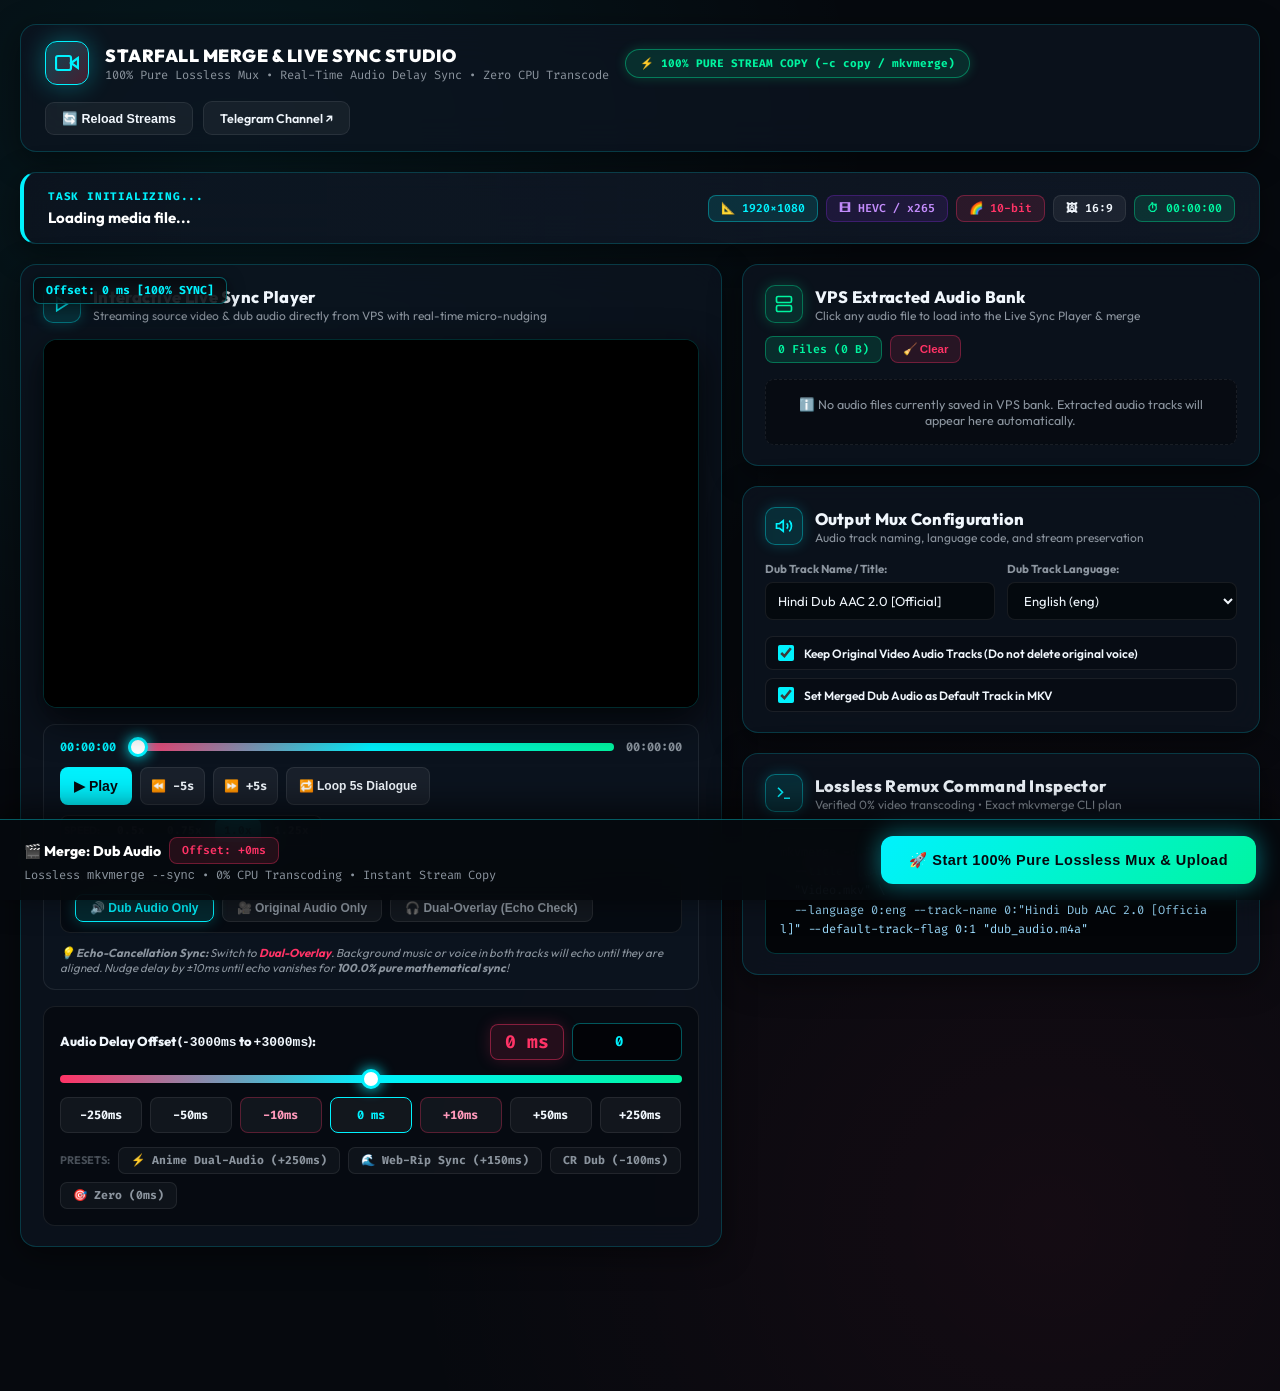
<file: web/templates/video_studio.html>
<!DOCTYPE html>
<html lang="en">
<head>
  <meta charset="UTF-8" />
  <meta name="viewport" content="width=device-width, initial-scale=1.0" />
  <title>Starfall Video Tools • 100% Pure Lossless Merge &amp; Live Sync Studio</title>
  <link rel="preconnect" href="https://fonts.googleapis.com" />
  <link rel="preconnect" href="https://fonts.gstatic.com" crossorigin />
  <link href="https://fonts.googleapis.com/css2?family=Fira+Code:wght@400;500;600;700&family=Outfit:wght@300;400;500;600;700;800;900&display=swap" rel="stylesheet" />
  <style>
    :root {
      --bg-base: #06090e;
      --bg-card: rgba(13, 20, 32, 0.75);
      --bg-card-hover: rgba(20, 31, 48, 0.88);
      --border-glass: rgba(0, 242, 254, 0.18);
      --border-glass-subtle: rgba(255, 255, 255, 0.08);
      --neon-cyan: #00f2fe;
      --neon-cyan-dim: rgba(0, 242, 254, 0.12);
      --neon-cyan-border: rgba(0, 242, 254, 0.35);
      --sakura-pink: #ff3366;
      --sakura-dim: rgba(255, 51, 102, 0.12);
      --emerald-green: #00f5a0;
      --emerald-dim: rgba(0, 245, 160, 0.12);
      --amber-gold: #ffb800;
      --violet-purple: #7928ca;
      --text-main: #f0f6fc;
      --text-dim: #8b949e;
      --text-muted: #484f58;
      --font-sans: 'Outfit', -apple-system, BlinkMacSystemFont, "Segoe UI", Roboto, sans-serif;
      --font-mono: 'Fira Code', ui-monospace, SFMono-Regular, Menlo, Monaco, Consolas, monospace;
      --glow-cyan: 0 0 24px rgba(0, 242, 254, 0.32);
      --glow-sakura: 0 0 24px rgba(255, 51, 102, 0.32);
      --glow-emerald: 0 0 24px rgba(0, 245, 160, 0.32);
    }

    * {
      box-sizing: border-box;
      margin: 0;
      padding: 0;
      -webkit-font-smoothing: antialiased;
    }

    body {
      background: radial-gradient(circle at 18% 12%, rgba(0, 242, 254, 0.07) 0%, transparent 40%),
                  radial-gradient(circle at 82% 88%, rgba(255, 51, 102, 0.06) 0%, transparent 40%),
                  var(--bg-base);
      color: var(--text-main);
      font-family: var(--font-sans);
      min-height: 100vh;
      overflow-x: hidden;
      padding-bottom: 120px;
    }

    .app-container {
      max-width: 1540px;
      margin: 0 auto;
      padding: 24px 20px;
      display: flex;
      flex-direction: column;
      gap: 20px;
    }

    /* Cyber Glass Panel */
    .cyber-panel {
      background: var(--bg-card);
      backdrop-filter: blur(18px);
      -webkit-backdrop-filter: blur(18px);
      border: 1px solid var(--border-glass);
      border-radius: 16px;
      position: relative;
      overflow: hidden;
      box-shadow: 0 8px 32px rgba(0, 0, 0, 0.45);
      transition: border-color 0.25s ease, box-shadow 0.25s ease;
    }

    .cyber-panel:hover {
      border-color: rgba(0, 242, 254, 0.32);
    }

    .panel-body {
      padding: 20px 22px;
      display: flex;
      flex-direction: column;
      gap: 16px;
    }

    .panel-header {
      display: flex;
      align-items: center;
      justify-content: space-between;
      gap: 12px;
      flex-wrap: wrap;
    }

    .panel-title-wrap {
      display: flex;
      align-items: center;
      gap: 12px;
    }

    .panel-icon {
      width: 38px;
      height: 38px;
      border-radius: 10px;
      background: var(--neon-cyan-dim);
      border: 1px solid var(--neon-cyan-border);
      display: flex;
      align-items: center;
      justify-content: center;
      color: var(--neon-cyan);
      box-shadow: 0 0 14px rgba(0, 242, 254, 0.2);
    }

    .panel-icon.emerald {
      background: var(--emerald-dim);
      border-color: rgba(0, 245, 160, 0.35);
      color: var(--emerald-green);
      box-shadow: 0 0 14px rgba(0, 245, 160, 0.2);
    }

    .panel-icon.sakura {
      background: var(--sakura-dim);
      border-color: rgba(255, 51, 102, 0.35);
      color: var(--sakura-pink);
      box-shadow: 0 0 14px rgba(255, 51, 102, 0.2);
    }

    .panel-title {
      font-size: 16.5px;
      font-weight: 800;
      letter-spacing: 0.3px;
      color: var(--text-main);
    }

    .panel-subtitle {
      font-size: 12px;
      color: var(--text-dim);
      margin-top: 1px;
    }

    /* TOP HEADER */
    .studio-header {
      padding: 16px 24px;
      display: flex;
      align-items: center;
      justify-content: space-between;
      gap: 16px;
      flex-wrap: wrap;
    }

    .brand-left {
      display: flex;
      align-items: center;
      gap: 16px;
      flex-wrap: wrap;
    }

    .brand-icon-orb {
      width: 44px;
      height: 44px;
      border-radius: 12px;
      background: linear-gradient(135deg, rgba(0, 242, 254, 0.25) 0%, rgba(255, 51, 102, 0.25) 100%);
      border: 1px solid var(--neon-cyan);
      display: flex;
      align-items: center;
      justify-content: center;
      color: var(--neon-cyan);
      box-shadow: var(--glow-cyan);
    }

    .brand-title {
      font-size: 17.5px;
      font-weight: 900;
      letter-spacing: 0.5px;
      color: #ffffff;
    }

    .brand-sub {
      font-size: 12px;
      color: var(--text-dim);
      font-family: var(--font-mono);
    }

    .zero-transcode-pill {
      display: inline-flex;
      align-items: center;
      gap: 6px;
      padding: 6px 14px;
      border-radius: 999px;
      font-family: var(--font-mono);
      font-size: 11px;
      font-weight: 700;
      color: var(--emerald-green);
      background: var(--emerald-dim);
      border: 1px solid rgba(0, 245, 160, 0.4);
      box-shadow: 0 0 12px rgba(0, 245, 160, 0.2);
    }

    .header-actions {
      display: flex;
      align-items: center;
      gap: 10px;
    }

    .chip-btn {
      display: inline-flex;
      align-items: center;
      gap: 7px;
      padding: 8px 16px;
      border-radius: 9px;
      font-size: 12.5px;
      font-weight: 600;
      background: rgba(255, 255, 255, 0.05);
      border: 1px solid var(--border-glass-subtle);
      color: var(--text-main);
      text-decoration: none;
      cursor: pointer;
      transition: all 0.2s ease;
    }

    .chip-btn:hover {
      background: rgba(0, 242, 254, 0.1);
      border-color: var(--neon-cyan-border);
      color: var(--neon-cyan);
    }

    /* PROBE SUMMARY BANNER */
    .video-probe-banner {
      padding: 16px 24px;
      display: flex;
      align-items: center;
      justify-content: space-between;
      gap: 16px;
      flex-wrap: wrap;
      background: linear-gradient(90deg, rgba(13, 20, 32, 0.85) 0%, rgba(20, 31, 48, 0.65) 100%);
      border-left: 4px solid var(--neon-cyan);
    }

    .probe-file-info {
      display: flex;
      flex-direction: column;
      gap: 4px;
    }

    .probe-task-label {
      font-family: var(--font-mono);
      font-size: 11px;
      font-weight: 700;
      color: var(--neon-cyan);
      text-transform: uppercase;
      letter-spacing: 0.8px;
    }

    .probe-filename {
      font-size: 15px;
      font-weight: 700;
      color: #ffffff;
      word-break: break-all;
    }

    .probe-specs-strip {
      display: flex;
      align-items: center;
      gap: 8px;
      flex-wrap: wrap;
    }

    .spec-badge {
      display: inline-flex;
      align-items: center;
      gap: 5px;
      padding: 5px 12px;
      border-radius: 8px;
      font-family: var(--font-mono);
      font-size: 11.5px;
      font-weight: 600;
      background: rgba(255, 255, 255, 0.06);
      border: 1px solid var(--border-glass-subtle);
      color: var(--text-main);
    }

    .spec-badge.cyan {
      background: var(--neon-cyan-dim);
      border-color: var(--neon-cyan-border);
      color: var(--neon-cyan);
    }

    .spec-badge.violet {
      background: rgba(121, 40, 202, 0.15);
      border-color: rgba(121, 40, 202, 0.35);
      color: #c48dfd;
    }

    .spec-badge.sakura {
      background: var(--sakura-dim);
      border-color: rgba(255, 51, 102, 0.35);
      color: var(--sakura-pink);
    }

    .spec-badge.emerald {
      background: var(--emerald-dim);
      border-color: rgba(0, 245, 160, 0.35);
      color: var(--emerald-green);
    }

    /* MAIN 2-COLUMN WORKSPACE */
    .workspace-grid {
      display: grid;
      grid-template-columns: 1.15fr 0.85fr;
      gap: 20px;
      align-items: start;
    }

    @media (max-width: 1080px) {
      .workspace-grid {
        grid-template-columns: 1fr;
      }
    }

    .col-stack {
      display: flex;
      flex-direction: column;
      gap: 20px;
    }

    /* LIVE VIDEO PLAYER STAGE */
    .player-stage-16x9 {
      position: relative;
      width: 100%;
      aspect-ratio: 16 / 9;
      border-radius: 14px;
      overflow: hidden;
      background: #000000;
      border: 1px solid var(--border-glass);
      box-shadow: 0 12px 36px rgba(0, 0, 0, 0.7);
    }

    .player-stage-16x9 video {
      width: 100%;
      height: 100%;
      object-fit: contain;
      display: block;
      background: #000;
    }

    .player-overlay-tag {
      position: absolute;
      top: 12px;
      left: 12px;
      padding: 5px 12px;
      border-radius: 7px;
      font-size: 11.5px;
      font-weight: 700;
      font-family: var(--font-mono);
      background: rgba(6, 9, 14, 0.82);
      border: 1px solid var(--neon-cyan-border);
      color: var(--neon-cyan);
      backdrop-filter: blur(10px);
      z-index: 10;
      box-shadow: 0 4px 16px rgba(0, 0, 0, 0.5);
    }

    .player-overlay-tag.dual {
      border-color: rgba(255, 51, 102, 0.45);
      color: var(--sakura-pink);
    }

    .player-center-play-overlay {
      position: absolute;
      inset: 0;
      display: flex;
      align-items: center;
      justify-content: center;
      background: rgba(0, 0, 0, 0.28);
      cursor: pointer;
      opacity: 0;
      transition: opacity 0.2s ease;
      z-index: 8;
    }

    .player-stage-16x9:hover .player-center-play-overlay {
      opacity: 1;
    }

    .big-play-circle {
      width: 68px;
      height: 68px;
      border-radius: 50%;
      background: rgba(0, 242, 254, 0.88);
      color: #06090e;
      display: flex;
      align-items: center;
      justify-content: center;
      box-shadow: 0 0 28px rgba(0, 242, 254, 0.65);
      transition: transform 0.2s;
    }

    .big-play-circle:hover {
      transform: scale(1.1);
    }

    /* PLAYER CONTROLS BAR */
    .player-controls-panel {
      background: rgba(13, 20, 32, 0.9);
      border: 1px solid var(--border-glass-subtle);
      border-radius: 12px;
      padding: 14px 16px;
      display: flex;
      flex-direction: column;
      gap: 12px;
    }

    .scrubber-row {
      display: flex;
      align-items: center;
      gap: 12px;
    }

    .time-counter {
      font-family: var(--font-mono);
      font-size: 12px;
      font-weight: 700;
      color: var(--text-dim);
      white-space: nowrap;
    }

    .time-counter span.active {
      color: var(--neon-cyan);
    }

    .cyber-range-slider {
      -webkit-appearance: none;
      appearance: none;
      width: 100%;
      height: 8px;
      border-radius: 999px;
      background: linear-gradient(90deg, var(--sakura-pink) 0%, var(--neon-cyan) 50%, var(--emerald-green) 100%);
      outline: none;
      cursor: pointer;
    }

    .cyber-range-slider::-webkit-slider-thumb {
      -webkit-appearance: none;
      appearance: none;
      width: 20px;
      height: 20px;
      border-radius: 50%;
      background: #ffffff;
      border: 3px solid var(--neon-cyan);
      box-shadow: 0 0 14px var(--neon-cyan);
      cursor: pointer;
      transition: transform 0.15s ease;
    }

    .cyber-range-slider::-webkit-slider-thumb:hover {
      transform: scale(1.2);
    }

    .playback-buttons-row {
      display: flex;
      align-items: center;
      justify-content: space-between;
      gap: 10px;
      flex-wrap: wrap;
    }

    .left-controls {
      display: flex;
      align-items: center;
      gap: 8px;
    }

    .play-pause-btn {
      min-width: 44px;
      height: 38px;
      padding: 0 14px;
      border-radius: 8px;
      background: var(--neon-cyan);
      color: #06090e;
      font-size: 14px;
      font-weight: 900;
      display: flex;
      align-items: center;
      justify-content: center;
      gap: 6px;
      border: none;
      cursor: pointer;
      transition: all 0.2s ease;
    }

    .play-pause-btn:hover {
      box-shadow: 0 0 18px var(--neon-cyan);
      transform: translateY(-1px);
    }

    .jump-btn {
      min-width: 38px;
      height: 38px;
      padding: 0 10px;
      border-radius: 8px;
      background: rgba(255, 255, 255, 0.06);
      border: 1px solid var(--border-glass-subtle);
      color: var(--text-main);
      font-size: 12px;
      font-weight: 700;
      font-family: var(--font-mono);
      cursor: pointer;
      transition: all 0.15s ease;
    }

    .jump-btn:hover {
      background: rgba(0, 242, 254, 0.12);
      border-color: var(--neon-cyan-border);
      color: var(--neon-cyan);
    }

    .loop-toggle-btn {
      height: 38px;
      padding: 0 12px;
      border-radius: 8px;
      background: rgba(255, 255, 255, 0.06);
      border: 1px solid var(--border-glass-subtle);
      color: var(--text-main);
      font-size: 12px;
      font-weight: 700;
      display: flex;
      align-items: center;
      gap: 6px;
      cursor: pointer;
      transition: all 0.2s ease;
    }

    .loop-toggle-btn.active {
      background: var(--sakura-dim);
      border-color: var(--sakura-pink);
      color: var(--sakura-pink);
      box-shadow: 0 0 14px rgba(255, 51, 102, 0.35);
    }

    .speed-pills-wrap {
      display: flex;
      align-items: center;
      gap: 4px;
      background: rgba(0, 0, 0, 0.4);
      padding: 3px;
      border-radius: 8px;
      border: 1px solid var(--border-glass-subtle);
    }

    .speed-pill {
      padding: 4px 9px;
      border-radius: 6px;
      font-size: 11px;
      font-weight: 700;
      font-family: var(--font-mono);
      background: transparent;
      border: none;
      color: var(--text-dim);
      cursor: pointer;
      transition: all 0.15s ease;
    }

    .speed-pill.active {
      background: var(--neon-cyan);
      color: #06090e;
    }

    /* AUDIO SOLO & DUAL-OVERLAY SWITCHER */
    .audio-mode-strip {
      display: flex;
      align-items: center;
      justify-content: space-between;
      gap: 10px;
      flex-wrap: wrap;
      padding: 10px 14px;
      background: rgba(0, 0, 0, 0.4);
      border-radius: 10px;
      border: 1px solid var(--border-glass-subtle);
    }

    .audio-mode-label {
      font-size: 11.5px;
      font-weight: 700;
      color: var(--text-muted);
      text-transform: uppercase;
      letter-spacing: 0.5px;
    }

    .audio-mode-buttons {
      display: flex;
      align-items: center;
      gap: 8px;
      flex-wrap: wrap;
    }

    .audio-mode-pill {
      padding: 6px 14px;
      border-radius: 8px;
      font-size: 12px;
      font-weight: 700;
      background: rgba(255, 255, 255, 0.05);
      border: 1px solid var(--border-glass-subtle);
      color: var(--text-dim);
      cursor: pointer;
      transition: all 0.2s ease;
      display: flex;
      align-items: center;
      gap: 6px;
    }

    .audio-mode-pill:hover {
      border-color: rgba(255, 255, 255, 0.2);
      color: #fff;
    }

    .audio-mode-pill.active {
      background: var(--neon-cyan-dim);
      border-color: var(--neon-cyan);
      color: var(--neon-cyan);
      box-shadow: 0 0 14px rgba(0, 242, 254, 0.25);
    }

    .audio-mode-pill.dual.active {
      background: var(--sakura-dim);
      border-color: var(--sakura-pink);
      color: var(--sakura-pink);
      box-shadow: 0 0 16px rgba(255, 51, 102, 0.35);
    }

    .echo-check-hint {
      font-size: 11.5px;
      color: var(--text-dim);
      font-style: italic;
    }

    .echo-check-hint span {
      color: var(--sakura-pink);
      font-weight: 700;
    }

    /* REAL-TIME DELAY SYNTHESIZER */
    .sync-synthesizer-box {
      display: flex;
      flex-direction: column;
      gap: 14px;
      padding: 16px;
      background: rgba(0, 0, 0, 0.35);
      border-radius: 12px;
      border: 1px solid var(--border-glass-subtle);
    }

    .sync-slider-header {
      display: flex;
      align-items: center;
      justify-content: space-between;
      gap: 10px;
      flex-wrap: wrap;
    }

    .offset-readout {
      font-family: var(--font-mono);
      font-size: 18px;
      font-weight: 900;
      padding: 5px 14px;
      border-radius: 8px;
      background: var(--sakura-dim);
      border: 1px solid rgba(255, 51, 102, 0.45);
      color: var(--sakura-pink);
      box-shadow: 0 0 16px rgba(255, 51, 102, 0.2);
    }

    .offset-number-input {
      width: 110px;
      height: 38px;
      background: rgba(0, 0, 0, 0.6);
      border: 1px solid var(--neon-cyan-border);
      border-radius: 8px;
      color: var(--neon-cyan);
      font-family: var(--font-mono);
      font-size: 14px;
      font-weight: 800;
      text-align: center;
      outline: none;
    }

    .stepper-row {
      display: flex;
      align-items: center;
      gap: 8px;
      flex-wrap: wrap;
    }

    .stepper-btn {
      flex: 1 1 65px;
      min-height: 36px;
      padding: 0 8px;
      border-radius: 8px;
      background: rgba(255, 255, 255, 0.05);
      border: 1px solid var(--border-glass-subtle);
      font-family: var(--font-mono);
      font-size: 12px;
      font-weight: 700;
      color: var(--text-main);
      cursor: pointer;
      transition: all 0.15s ease;
    }

    .stepper-btn:hover {
      border-color: var(--neon-cyan);
      color: var(--neon-cyan);
      background: var(--neon-cyan-dim);
      box-shadow: 0 0 12px rgba(0, 242, 254, 0.2);
    }

    .stepper-btn.micro {
      border-color: rgba(255, 51, 102, 0.3);
      color: #ff99bb;
    }

    .stepper-btn.micro:hover {
      border-color: var(--sakura-pink);
      color: var(--sakura-pink);
      background: var(--sakura-dim);
    }

    .preset-row {
      display: flex;
      align-items: center;
      gap: 8px;
      flex-wrap: wrap;
    }

    .preset-pill-btn {
      padding: 5px 12px;
      border-radius: 7px;
      font-size: 11.5px;
      font-weight: 700;
      font-family: var(--font-mono);
      background: rgba(255, 255, 255, 0.04);
      border: 1px solid var(--border-glass-subtle);
      color: var(--text-dim);
      cursor: pointer;
      transition: all 0.15s ease;
    }

    .preset-pill-btn:hover {
      background: rgba(0, 242, 254, 0.1);
      border-color: var(--neon-cyan-border);
      color: var(--neon-cyan);
    }

    /* RIGHT COLUMN: VPS AUDIO BANK & TRACK MANAGER */
    .bank-files-list {
      display: flex;
      flex-direction: column;
      gap: 8px;
      max-height: 380px;
      overflow-y: auto;
      padding-right: 4px;
    }

    .bank-file-card {
      display: flex;
      align-items: center;
      justify-content: space-between;
      gap: 12px;
      padding: 12px 14px;
      border-radius: 10px;
      background: rgba(0, 0, 0, 0.35);
      border: 1px solid var(--border-glass-subtle);
      cursor: pointer;
      transition: all 0.2s ease;
    }

    .bank-file-card:hover {
      background: rgba(0, 242, 254, 0.06);
      border-color: var(--neon-cyan-border);
    }

    .bank-file-card.selected {
      background: rgba(0, 242, 254, 0.12);
      border-color: var(--neon-cyan);
      box-shadow: 0 0 16px rgba(0, 242, 254, 0.2);
    }

    .bank-file-meta {
      display: flex;
      flex-direction: column;
      gap: 4px;
      min-width: 0;
    }

    .bank-file-name {
      font-size: 13px;
      font-weight: 700;
      color: var(--text-main);
      white-space: nowrap;
      overflow: hidden;
      text-overflow: ellipsis;
    }

    .bank-file-tags {
      display: flex;
      align-items: center;
      gap: 6px;
      flex-wrap: wrap;
    }

    .lang-badge {
      padding: 2px 8px;
      border-radius: 5px;
      font-size: 11px;
      font-weight: 800;
      font-family: var(--font-mono);
      background: rgba(0, 242, 254, 0.15);
      border: 1px solid var(--neon-cyan-border);
      color: var(--neon-cyan);
    }

    .lang-badge.hin {
      background: rgba(255, 184, 0, 0.15);
      border-color: rgba(255, 184, 0, 0.4);
      color: var(--amber-gold);
    }

    .lang-badge.tam {
      background: rgba(255, 51, 102, 0.15);
      border-color: rgba(255, 51, 102, 0.4);
      color: var(--sakura-pink);
    }

    .lang-badge.eng {
      background: rgba(0, 245, 160, 0.15);
      border-color: rgba(0, 245, 160, 0.4);
      color: var(--emerald-green);
    }

    .btn-clear-bank {
      padding: 6px 12px;
      border-radius: 8px;
      font-size: 11.5px;
      font-weight: 700;
      background: var(--sakura-dim);
      border: 1px solid rgba(255, 51, 102, 0.35);
      color: var(--sakura-pink);
      cursor: pointer;
      transition: all 0.2s;
    }

    .btn-clear-bank:hover {
      background: rgba(255, 51, 102, 0.22);
      box-shadow: 0 0 12px rgba(255, 51, 102, 0.3);
    }

    /* MERGE CONFIGURATION CARD */
    .config-grid {
      display: grid;
      grid-template-columns: 1fr 1fr;
      gap: 12px;
    }

    @media (max-width: 600px) {
      .config-grid {
        grid-template-columns: 1fr;
      }
    }

    .field-group {
      display: flex;
      flex-direction: column;
      gap: 6px;
    }

    .field-label {
      font-size: 11.5px;
      font-weight: 700;
      color: var(--text-dim);
    }

    .cyber-input, .cyber-select {
      width: 100%;
      height: 38px;
      padding: 0 12px;
      border-radius: 8px;
      background: rgba(0, 0, 0, 0.45);
      border: 1px solid var(--border-glass-subtle);
      color: var(--text-main);
      font-family: var(--font-sans);
      font-size: 13px;
      outline: none;
      transition: border-color 0.2s;
    }

    .cyber-input:focus, .cyber-select:focus {
      border-color: var(--neon-cyan);
    }

    .toggle-row {
      display: flex;
      align-items: center;
      gap: 10px;
      padding: 8px 12px;
      background: rgba(0, 0, 0, 0.25);
      border-radius: 8px;
      border: 1px solid var(--border-glass-subtle);
      cursor: pointer;
    }

    .toggle-row input[type="checkbox"] {
      width: 16px;
      height: 16px;
      accent-color: var(--neon-cyan);
      cursor: pointer;
    }

    .toggle-row label {
      font-size: 12px;
      font-weight: 600;
      color: var(--text-main);
      cursor: pointer;
    }

    /* CLI PREVIEW */
    .cli-command-box {
      font-family: var(--font-mono);
      font-size: 12px;
      line-height: 1.6;
      background: #030508;
      border: 1px solid rgba(0, 242, 254, 0.2);
      border-radius: 10px;
      padding: 14px;
      color: #9cdcfe;
      overflow-x: auto;
      white-space: pre-wrap;
      word-break: break-all;
    }

    /* FLOATING BOTTOM ACTION DOCK */
    .bottom-mux-dock {
      position: fixed;
      bottom: 0;
      left: 0;
      right: 0;
      background: rgba(6, 9, 14, 0.92);
      backdrop-filter: blur(20px);
      -webkit-backdrop-filter: blur(20px);
      border-top: 1px solid var(--neon-cyan-border);
      box-shadow: 0 -8px 36px rgba(0, 0, 0, 0.7);
      padding: 16px 24px;
      z-index: 100;
    }

    .bottom-mux-inner {
      max-width: 1540px;
      margin: 0 auto;
      display: flex;
      align-items: center;
      justify-content: space-between;
      gap: 20px;
      flex-wrap: wrap;
    }

    .dock-summary {
      display: flex;
      flex-direction: column;
      gap: 3px;
    }

    .dock-title {
      font-size: 14px;
      font-weight: 800;
      color: #ffffff;
      display: flex;
      align-items: center;
      gap: 8px;
    }

    .dock-sub {
      font-size: 12px;
      color: var(--text-dim);
      font-family: var(--font-mono);
    }

    .btn-pure-mux {
      min-height: 48px;
      padding: 0 28px;
      border-radius: 12px;
      font-size: 14.5px;
      font-weight: 900;
      letter-spacing: 0.5px;
      background: linear-gradient(135deg, #00f2fe 0%, #00f5a0 100%);
      color: #06090e;
      border: none;
      cursor: pointer;
      display: inline-flex;
      align-items: center;
      gap: 10px;
      box-shadow: 0 0 24px rgba(0, 242, 254, 0.45);
      transition: all 0.2s ease;
    }

    .btn-pure-mux:hover {
      box-shadow: 0 0 36px rgba(0, 242, 254, 0.75);
      transform: translateY(-2px);
    }

    .btn-pure-mux:disabled {
      opacity: 0.5;
      cursor: not-allowed;
      transform: none;
    }

    /* MODAL */
    .modal-overlay {
      position: fixed;
      inset: 0;
      background: rgba(0, 0, 0, 0.82);
      backdrop-filter: blur(12px);
      display: flex;
      align-items: center;
      justify-content: center;
      padding: 20px;
      z-index: 999;
    }

    .holo-modal-card {
      background: #0d1420;
      border: 1px solid var(--neon-cyan);
      border-radius: 18px;
      box-shadow: 0 0 42px rgba(0, 242, 254, 0.35);
      max-width: 520px;
      width: 100%;
      padding: 28px;
      display: flex;
      flex-direction: column;
      align-items: center;
      gap: 16px;
      text-align: center;
      animation: modalPop 0.25s cubic-bezier(0.175, 0.885, 0.32, 1.275);
    }

    @keyframes modalPop {
      0% { transform: scale(0.92); opacity: 0; }
      100% { transform: scale(1); opacity: 1; }
    }

    .progress-bar-container {
      width: 100%;
      height: 10px;
      border-radius: 999px;
      background: rgba(255, 255, 255, 0.08);
      overflow: hidden;
      margin-top: 6px;
    }

    .progress-bar-fill {
      height: 100%;
      width: 100%;
      background: linear-gradient(90deg, var(--neon-cyan), var(--emerald-green));
      animation: progressIndeterminate 1.6s infinite ease-in-out;
    }

    @keyframes progressIndeterminate {
      0% { transform: translateX(-100%); }
      50% { transform: translateX(0%); }
      100% { transform: translateX(100%); }
    }

    /* TOAST STACK */
    .toast-stack {
      position: fixed;
      top: 20px;
      right: 20px;
      display: flex;
      flex-direction: column;
      gap: 10px;
      z-index: 1000;
      pointer-events: none;
    }

    .toast-pill {
      background: rgba(13, 20, 32, 0.95);
      border: 1px solid var(--neon-cyan);
      box-shadow: 0 4px 20px rgba(0, 0, 0, 0.6);
      color: #fff;
      padding: 10px 18px;
      border-radius: 10px;
      font-size: 12.5px;
      font-weight: 700;
      backdrop-filter: blur(12px);
      animation: toastIn 0.25s ease;
      pointer-events: auto;
    }

    @keyframes toastIn {
      from { transform: translateY(-10px); opacity: 0; }
      to { transform: translateY(0); opacity: 1; }
    }
  </style>
</head>
<body>
  <div id="toastStack" class="toast-stack" aria-live="polite"></div>

  <div class="app-container">
    <!-- TOP HEADER -->
    <header class="cyber-panel studio-header">
      <div class="brand-left">
        <div class="brand-icon-orb">
          <svg width="24" height="24" viewBox="0 0 24 24" fill="none" stroke="currentColor" stroke-width="2.2">
            <polygon points="23 7 16 12 23 17 23 7"></polygon>
            <rect x="1" y="5" width="15" height="14" rx="2" ry="2"></rect>
          </svg>
        </div>
        <div>
          <div class="brand-title">STARFALL MERGE &amp; LIVE SYNC STUDIO</div>
          <div class="brand-sub">100% Pure Lossless Mux • Real-Time Audio Delay Sync • Zero CPU Transcode</div>
        </div>
        <span class="zero-transcode-pill" title="Hardware Protection Guarantee">
          ⚡ 100% PURE STREAM COPY (-c copy / mkvmerge)
        </span>
      </div>

      <div class="header-actions">
        <button type="button" id="reloadProbeBtn" class="chip-btn">
          <span>🔄 Reload Streams</span>
        </button>
        <a href="https://t.me/Anime_Starfall" target="_blank" rel="noopener noreferrer" class="chip-btn">
          <span>Telegram Channel ↗</span>
        </a>
      </div>
    </header>

    <!-- VIDEO STREAM PROBE SUMMARY BANNER -->
    <section class="cyber-panel video-probe-banner" aria-label="Video Stream Probe Metadata">
      <div class="probe-file-info">
        <span id="probeTaskLabel" class="probe-task-label">TASK INITIALIZING...</span>
        <div id="probeFileName" class="probe-filename">Loading media file...</div>
      </div>

      <div class="probe-specs-strip">
        <span id="specResolution" class="spec-badge cyan">📐 1920×1080</span>
        <span id="specCodec" class="spec-badge violet">🎞 HEVC / x265</span>
        <span id="specBitDepth" class="spec-badge sakura">🌈 10-bit</span>
        <span id="specAspect" class="spec-badge">🖼 16:9</span>
        <span id="specDuration" class="spec-badge emerald">⏱ 00:00:00</span>
        <span id="specLengthDiff" class="spec-badge amber" style="display:none;">⏱ Δ Length: +0 ms</span>
      </div>
    </section>

    <!-- MAIN 2-COLUMN WORKSPACE -->
    <div class="workspace-grid">
      <!-- LEFT COLUMN: LIVE SYNC STAGE & CONTROLS -->
      <div class="col-stack">
        <!-- 1. LIVE SYNCHRONIZED PLAYER STAGE -->
        <section class="cyber-panel" aria-labelledby="livePlayerHeading">
          <div class="panel-body">
            <div class="panel-header">
              <div class="panel-title-wrap">
                <div class="panel-icon">
                  <svg width="18" height="18" viewBox="0 0 24 24" fill="none" stroke="currentColor" stroke-width="2.2">
                    <polygon points="5 3 19 12 5 21 5 3"></polygon>
                  </svg>
                </div>
                <div>
                  <h2 id="livePlayerHeading" class="panel-title">Interactive Live Sync Player</h2>
                  <p class="panel-subtitle">Streaming source video &amp; dub audio directly from VPS with real-time micro-nudging</p>
                </div>
              </div>

              <span id="playerOverlayTag" class="player-overlay-tag">Offset: 0 ms [100% SYNC]</span>
            </div>

            <!-- 16:9 Video Player Viewport -->
            <div class="player-stage-16x9">
              <video id="liveVideo" preload="metadata" playsinline></video>
              <audio id="liveAudio" preload="auto"></audio>
              <div id="centerPlayOverlay" class="player-center-play-overlay">
                <div class="big-play-circle">
                  <svg width="30" height="30" viewBox="0 0 24 24" fill="currentColor">
                    <polygon points="5 3 19 12 5 21 5 3"></polygon>
                  </svg>
                </div>
              </div>
            </div>

            <!-- Player Controls Panel -->
            <div class="player-controls-panel">
              <!-- Scrubber & Time -->
              <div class="scrubber-row">
                <span id="curTimeText" class="time-counter"><span class="active">00:00:00</span></span>
                <input type="range" id="videoTimelineScrubber" class="cyber-range-slider" min="0" max="100" step="0.1" value="0" />
                <span id="totTimeText" class="time-counter">00:00:00</span>
              </div>

              <!-- Buttons Row -->
              <div class="playback-buttons-row">
                <div class="left-controls">
                  <button type="button" id="playPauseBtn" class="play-pause-btn" title="Play/Pause (Spacebar)">
                    <span id="playIcon">▶ Play</span>
                  </button>
                  <button type="button" id="jumpBackBtn" class="jump-btn" title="Seek Back 5s">⏪ -5s</button>
                  <button type="button" id="jumpFwdBtn" class="jump-btn" title="Seek Forward 5s">⏩ +5s</button>
                  <button type="button" id="loopDialogueBtn" class="loop-toggle-btn" title="Loop 5s Dialogue to verify lip sync">
                    <span>🔁 Loop 5s Dialogue</span>
                  </button>
                </div>

                <!-- Playback Speed Pills -->
                <div class="speed-pills-wrap" title="Slow motion for frame-accurate lip sync">
                  <span style="font-size: 10.5px; color: var(--text-muted); font-weight: 700; margin-right: 4px;">SPEED:</span>
                  <button type="button" class="speed-pill" data-speed="0.5">0.5x</button>
                  <button type="button" class="speed-pill" data-speed="0.75">0.75x</button>
                  <button type="button" class="speed-pill active" data-speed="1.0">1.0x</button>
                  <button type="button" class="speed-pill" data-speed="1.25">1.25x</button>
                </div>
              </div>

              <!-- Audio Solo & Dual-Overlay Switcher -->
              <div class="audio-mode-strip">
                <span class="audio-mode-label">Audio Monitor:</span>
                <div class="audio-mode-buttons">
                  <button type="button" class="audio-mode-pill active" data-mode="dub" id="modeDubBtn">
                    <span>🔊 Dub Audio Only</span>
                  </button>
                  <button type="button" class="audio-mode-pill" data-mode="original" id="modeOrigBtn">
                    <span>🎥 Original Audio Only</span>
                  </button>
                  <button type="button" class="audio-mode-pill dual" data-mode="dual" id="modeDualBtn" title="Play both tracks at 50% volume. Nudge until echo disappears!">
                    <span>🎧 Dual-Overlay (Echo Check)</span>
                  </button>
                </div>
              </div>
              <div class="echo-check-hint">
                💡 <b>Echo-Cancellation Sync:</b> Switch to <span>Dual-Overlay</span>. Background music or voice in both tracks will echo until they are aligned. Nudge delay by ±10ms until echo vanishes for <b>100.0% pure mathematical sync</b>!
              </div>
            </div>

            <!-- Real-Time Delay Synthesizer -->
            <div class="sync-synthesizer-box">
              <div class="sync-slider-header">
                <label for="audioDelayRangeSlider" style="font-size: 13px; font-weight: 800; color: var(--text-main);">
                  Audio Delay Offset (<code>-3000ms</code> to <code>+3000ms</code>):
                </label>
                <div style="display: flex; align-items: center; gap: 8px;">
                  <span id="audioOffsetReadout" class="offset-readout">0 ms</span>
                  <input type="number" id="audioDelayNumberInput" class="offset-number-input" min="-5000" max="5000" step="5" value="0" />
                </div>
              </div>

              <input type="range" id="audioDelayRangeSlider" class="cyber-range-slider" min="-3000" max="3000" step="5" value="0" />

              <!-- Micro-Nudge Stepper Buttons -->
              <div class="stepper-row">
                <button type="button" class="stepper-btn" data-nudge="-250">-250ms</button>
                <button type="button" class="stepper-btn" data-nudge="-50">-50ms</button>
                <button type="button" class="stepper-btn micro" data-nudge="-10">-10ms</button>
                <button type="button" class="stepper-btn" data-nudge="0" style="border-color: var(--neon-cyan); color: var(--neon-cyan);">0 ms</button>
                <button type="button" class="stepper-btn micro" data-nudge="10">+10ms</button>
                <button type="button" class="stepper-btn" data-nudge="50">+50ms</button>
                <button type="button" class="stepper-btn" data-nudge="250">+250ms</button>
              </div>

              <!-- Quick Presets -->
              <div class="preset-row">
                <span style="font-size: 11px; color: var(--text-muted); font-weight: 700; text-transform: uppercase;">Presets:</span>
                <button type="button" class="preset-pill-btn" data-preset="250">⚡ Anime Dual-Audio (+250ms)</button>
                <button type="button" class="preset-pill-btn" data-preset="150">🌊 Web-Rip Sync (+150ms)</button>
                <button type="button" class="preset-pill-btn" data-preset="-100">CR Dub (-100ms)</button>
                <button type="button" class="preset-pill-btn" data-preset="0">🎯 Zero (0ms)</button>
              </div>
            </div>
          </div>
        </section>
      </div>

      <!-- RIGHT COLUMN: VPS AUDIO BANK & TRACK SELECTOR -->
      <div class="col-stack">
        <!-- 2. VPS EXTRACTED AUDIO BANK -->
        <section class="cyber-panel" aria-labelledby="vpsBankHeading">
          <div class="panel-body">
            <div class="panel-header">
              <div class="panel-title-wrap">
                <div class="panel-icon emerald">
                  <svg width="18" height="18" viewBox="0 0 24 24" fill="none" stroke="currentColor" stroke-width="2.2">
                    <rect x="2" y="2" width="20" height="8" rx="2" ry="2"></rect>
                    <rect x="2" y="14" width="20" height="8" rx="2" ry="2"></rect>
                    <line x1="6" y1="6" x2="6.01" y2="6"></line>
                    <line x1="6" y1="18" x2="6.01" y2="18"></line>
                  </svg>
                </div>
                <div>
                  <h2 id="vpsBankHeading" class="panel-title">VPS Extracted Audio Bank</h2>
                  <p class="panel-subtitle">Click any audio file to load into the Live Sync Player &amp; merge</p>
                </div>
              </div>

              <div style="display: flex; align-items: center; gap: 8px;">
                <span id="vpsBankCountBadge" class="spec-badge emerald">0 Files (0 B)</span>
                <button type="button" id="clearExtractedFilesBtn" class="btn-clear-bank">🧹 Clear</button>
              </div>
            </div>

            <!-- Audio Bank Files List -->
            <div id="vpsBankEmptyMsg" style="padding: 16px; border-radius: 9px; background: rgba(0,0,0,0.3); border: 1px dashed var(--border-glass-subtle); color: var(--text-dim); font-size: 12.5px; text-align: center;">
              ℹ️ No audio files currently saved in VPS bank. Extracted audio tracks will appear here automatically.
            </div>

            <div id="vpsBankFilesContainer" class="bank-files-list" style="display: none;"></div>
          </div>
        </section>

        <!-- 3. MERGE CONFIGURATION & TRACK METADATA -->
        <section class="cyber-panel" aria-labelledby="mergeConfigHeading">
          <div class="panel-body">
            <div class="panel-header">
              <div class="panel-title-wrap">
                <div class="panel-icon violet">
                  <svg width="18" height="18" viewBox="0 0 24 24" fill="none" stroke="currentColor" stroke-width="2.2">
                    <polygon points="11 5 6 9 2 9 2 15 6 15 11 19 11 5"></polygon>
                    <path d="M19.07 4.93a10 10 0 0 1 0 14.14M15.54 8.46a5 5 0 0 1 0 7.07"></path>
                  </svg>
                </div>
                <div>
                  <h2 id="mergeConfigHeading" class="panel-title">Output Mux Configuration</h2>
                  <p class="panel-subtitle">Audio track naming, language code, and stream preservation</p>
                </div>
              </div>
            </div>

            <div class="config-grid">
              <div class="field-group">
                <label for="dubTrackTitleInput" class="field-label">Dub Track Name / Title:</label>
                <input type="text" id="dubTrackTitleInput" class="cyber-input" value="Hindi Dub AAC 2.0 [Official]" />
              </div>
              <div class="field-group">
                <label for="dubLangSelect" class="field-label">Dub Track Language:</label>
                <select id="dubLangSelect" class="cyber-select">
                  <option value="hin">Hindi (hin)</option>
                  <option value="tam">Tamil (tam)</option>
                  <option value="tel">Telugu (tel)</option>
                  <option value="mal">Malayalam (mal)</option>
                  <option value="jpn">Japanese (jpn)</option>
                  <option value="eng" selected>English (eng)</option>
                  <option value="kor">Korean (kor)</option>
                  <option value="spa">Spanish (spa)</option>
                  <option value="fra">French (fra)</option>
                  <option value="deu">German (deu)</option>
                </select>
              </div>
            </div>

            <div style="display: flex; flex-direction: column; gap: 8px;">
              <div class="toggle-row">
                <input type="checkbox" id="keepOriginalAudioToggle" checked />
                <label for="keepOriginalAudioToggle">Keep Original Video Audio Tracks (Do not delete original voice)</label>
              </div>
              <div class="toggle-row">
                <input type="checkbox" id="setDefaultTrackToggle" checked />
                <label for="setDefaultTrackToggle">Set Merged Dub Audio as Default Track in MKV</label>
              </div>
            </div>
          </div>
        </section>

        <!-- 4. LOSSLESS REMUX COMMAND INSPECTOR -->
        <section class="cyber-panel" aria-labelledby="cliPreviewHeading">
          <div class="panel-body">
            <div class="panel-header">
              <div class="panel-title-wrap">
                <div class="panel-icon">
                  <svg width="18" height="18" viewBox="0 0 24 24" fill="none" stroke="currentColor" stroke-width="2.2">
                    <polyline points="4 17 10 11 4 5"></polyline>
                    <line x1="12" y1="19" x2="20" y2="19"></line>
                  </svg>
                </div>
                <div>
                  <h2 id="cliPreviewHeading" class="panel-title">Lossless Remux Command Inspector</h2>
                  <p class="panel-subtitle">Verified 0% video transcoding • Exact mkvmerge CLI plan</p>
                </div>
              </div>
            </div>

            <div id="cliCommandPreview" class="cli-command-box"></div>
          </div>
        </section>
      </div>
    </div>
  </div>

  <!-- FLOATING BOTTOM ACTION DOCK -->
  <div class="bottom-mux-dock">
    <div class="bottom-mux-inner">
      <div class="dock-summary">
        <div id="dockSummaryTitle" class="dock-title">
          <span>🎬 Ready to Merge</span>
          <span id="dockDelayBadge" class="spec-badge sakura">Offset: +0ms</span>
        </div>
        <div id="dockSummarySub" class="dock-sub">
          Lossless <code>mkvmerge --sync</code> • 0% CPU Transcoding • Instant Stream Copy
        </div>
      </div>

      <button type="button" id="startPureMuxBtn" class="btn-pure-mux">
        <span>🚀 Start 100% Pure Lossless Mux &amp; Upload</span>
      </button>
    </div>
  </div>

  <!-- CLEAR BANK MODAL -->
  <div id="clearBankModal" class="modal-overlay" style="display: none;">
    <div class="holo-modal-card" style="border-color: rgba(255, 51, 102, 0.45); max-width: 440px;">
      <div style="width: 56px; height: 56px; border-radius: 50%; background: var(--sakura-dim); border: 2px solid var(--sakura-pink); display: flex; align-items: center; justify-content: center; color: var(--sakura-pink);">
        <svg width="26" height="26" viewBox="0 0 24 24" fill="none" stroke="currentColor" stroke-width="2.5">
          <polyline points="3 6 5 6 21 6"></polyline>
          <path d="M19 6v14a2 2 0 0 1-2 2H7a2 2 0 0 1-2-2V6m3 0V4a2 2 0 0 1 2-2h4a2 2 0 0 1 2 2v2"></path>
        </svg>
      </div>
      <h3 style="font-size: 18px; font-weight: 900; color: var(--sakura-pink);">Clear Extracted Audio Bank?</h3>
      <p style="font-size: 13px; color: var(--text-dim); line-height: 1.55;">
        This will permanently delete extracted audio files in your VPS storage to free up disk space.
      </p>
      <div style="display: flex; gap: 10px; width: 100%; margin-top: 6px;">
        <button type="button" id="cancelClearBankBtn" class="chip-btn" style="flex: 1; justify-content: center;">Cancel</button>
        <button type="button" id="confirmClearBankBtn" class="btn-clear-bank" style="flex: 1; justify-content: center;">🧹 Delete Files</button>
      </div>
    </div>
  </div>

  <!-- DISPATCH SUCCESS / PROGRESS MODAL -->
  <div id="muxProgressModal" class="modal-overlay" style="display: none;">
    <div class="holo-modal-card">
      <div style="width: 64px; height: 64px; border-radius: 50%; background: var(--emerald-dim); border: 2px solid var(--emerald-green); display: flex; align-items: center; justify-content: center; color: var(--emerald-green); box-shadow: var(--glow-emerald);">
        <svg width="32" height="32" viewBox="0 0 24 24" fill="none" stroke="currentColor" stroke-width="2.8">
          <polyline points="20 6 9 17 4 12"></polyline>
        </svg>
      </div>
      <h3 style="font-size: 20px; font-weight: 900; color: var(--emerald-green);">100% Pure Lossless Mux Queued!</h3>
      <p style="font-size: 13px; color: var(--text-dim); line-height: 1.55;">
        Your audio track has been locked with the confirmed delay offset. The bot is performing <code>mkvmerge</code> direct stream-copy and uploading immediately to your Telegram dump channel!
      </p>
      <div class="progress-bar-container">
        <div class="progress-bar-fill"></div>
      </div>
      <div id="modalSummaryBox" class="cli-command-box" style="width: 100%; text-align: left; margin-top: 6px;"></div>
      <div style="display: flex; gap: 10px; width: 100%; margin-top: 6px;">
        <a href="https://t.me/Anime_Starfall" target="_blank" rel="noopener noreferrer" class="btn-pure-mux" style="flex: 1; justify-content: center; text-decoration: none; font-size: 13.5px;">
          View in Telegram Channel ↗
        </a>
      </div>
    </div>
  </div>

  <script>
    (function () {
      "use strict";

      const params = new URLSearchParams(window.location.search);
      const state = {
        token: (params.get("token") || "").trim(),
        taskId: (params.get("task_id") || "sf_1001").trim(),
        isLiveBackend: false,
        fileName: "Video.mkv",
        isFolder: false,
        videoStream: { codec: "HEVC / x265", resolution: "1920×1080", durationSec: 1452 },
        audioTracks: [],
        bankData: { total_files: 0, total_size: 0, files: [] },
        activeDelayMs: 0,
        activeSelectedAudioTrack: null,
        keepOriginalAudio: true,
        setDefaultAudio: true,
        audioMode: "dub", // "dub", "original", "dual"
        isLoopingDialogue: false,
        loopStart: 0,
        loopEnd: 5
      };

      // DOM Elements
      const liveVideo = document.getElementById("liveVideo");
      const liveAudio = document.getElementById("liveAudio");
      const centerPlayOverlay = document.getElementById("centerPlayOverlay");
      const playPauseBtn = document.getElementById("playPauseBtn");
      const playIcon = document.getElementById("playIcon");
      const jumpBackBtn = document.getElementById("jumpBackBtn");
      const jumpFwdBtn = document.getElementById("jumpFwdBtn");
      const loopDialogueBtn = document.getElementById("loopDialogueBtn");
      const videoTimelineScrubber = document.getElementById("videoTimelineScrubber");
      const curTimeText = document.getElementById("curTimeText");
      const totTimeText = document.getElementById("totTimeText");
      const playerOverlayTag = document.getElementById("playerOverlayTag");

      const modeDubBtn = document.getElementById("modeDubBtn");
      const modeOrigBtn = document.getElementById("modeOrigBtn");
      const modeDualBtn = document.getElementById("modeDualBtn");

      const audioOffsetReadout = document.getElementById("audioOffsetReadout");
      const audioDelayNumberInput = document.getElementById("audioDelayNumberInput");
      const audioDelayRangeSlider = document.getElementById("audioDelayRangeSlider");

      const vpsBankFilesContainer = document.getElementById("vpsBankFilesContainer");
      const vpsBankEmptyMsg = document.getElementById("vpsBankEmptyMsg");
      const vpsBankCountBadge = document.getElementById("vpsBankCountBadge");
      const clearExtractedFilesBtn = document.getElementById("clearExtractedFilesBtn");

      const dubTrackTitleInput = document.getElementById("dubTrackTitleInput");
      const dubLangSelect = document.getElementById("dubLangSelect");
      const keepOriginalAudioToggle = document.getElementById("keepOriginalAudioToggle");
      const setDefaultTrackToggle = document.getElementById("setDefaultTrackToggle");

      const cliCommandPreview = document.getElementById("cliCommandPreview");
      const startPureMuxBtn = document.getElementById("startPureMuxBtn");
      const dockDelayBadge = document.getElementById("dockDelayBadge");

      const clearBankModal = document.getElementById("clearBankModal");
      const cancelClearBankBtn = document.getElementById("cancelClearBankBtn");
      const confirmClearBankBtn = document.getElementById("confirmClearBankBtn");

      const muxProgressModal = document.getElementById("muxProgressModal");
      const modalSummaryBox = document.getElementById("modalSummaryBox");

      // Format seconds to HH:MM:SS
      function formatTime(sec) {
        if (!sec || isNaN(sec)) return "00:00:00";
        const h = Math.floor(sec / 3600);
        const m = Math.floor((sec % 3600) / 60);
        const s = Math.floor(sec % 60);
        return [h, m, s].map((v) => String(v).padStart(2, "0")).join(":");
      }

      function formatBytes(bytes) {
        if (!bytes || bytes <= 0) return "0 B";
        const k = 1024;
        const dm = 2;
        const sizes = ["B", "KB", "MB", "GB", "TB"];
        const i = Math.floor(Math.log(bytes) / Math.log(k));
        return parseFloat((bytes / Math.pow(k, i)).toFixed(dm)) + " " + sizes[i];
      }

      function showToast(text) {
        const stack = document.getElementById("toastStack");
        if (!stack) return;
        const pill = document.createElement("div");
        pill.className = "toast-pill";
        pill.textContent = text;
        stack.appendChild(pill);
        setTimeout(() => pill.remove(), 3200);
      }

      // --- 1. DUAL-STREAM AUDIO SYNC CONTROLLER ---
      function getTargetAudioTime() {
        const delaySec = state.activeDelayMs / 1000.0;
        return Math.max(0, liveVideo.currentTime - delaySec);
      }

      function syncAudioToVideo() {
        if (!liveAudio.src || isNaN(liveVideo.currentTime)) return;
        const target = getTargetAudioTime();
        if (Math.abs(liveAudio.currentTime - target) > 0.05) {
          liveAudio.currentTime = target;
        }
      }

      function applyAudioMode(mode) {
        state.audioMode = mode;
        [modeDubBtn, modeOrigBtn, modeDualBtn].forEach((btn) => btn.classList.remove("active"));
        if (mode === "dub") modeDubBtn.classList.add("active");
        else if (mode === "original") modeOrigBtn.classList.add("active");
        else if (mode === "dual") modeDualBtn.classList.add("active");

        liveVideo.muted = false;
        liveVideo.volume = 1.0;
        liveAudio.muted = true;
        liveAudio.pause();
        if (mode === "dual") {
          playerOverlayTag.classList.add("dual");
          showToast("🎧 Dual-Overlay Mode: Hardware-mixed echo check!");
        } else {
          playerOverlayTag.classList.remove("dual");
        }

        const streamApiPath = ["/api", "video", "stream"].join("/");
        const track = state.activeSelectedAudioTrack;
        const audioParam = track && track.path ? `&audio_path=${encodeURIComponent(track.path)}` : "";
        const delayParam = state.activeDelayMs ? `&delay_ms=${state.activeDelayMs}` : "";
        const targetVideoSrc = `${streamApiPath}?token=${encodeURIComponent(state.token)}&task_id=${encodeURIComponent(state.taskId)}&source=video&preview=1${audioParam}${delayParam}&audio_mode=${mode}`;

        if (liveVideo.src !== targetVideoSrc) {
          const curTime = liveVideo.currentTime || 0;
          const wasPlaying = !liveVideo.paused;
          liveVideo.src = targetVideoSrc;
          liveVideo.addEventListener("loadedmetadata", function onMeta() {
            liveVideo.currentTime = curTime;
            if (wasPlaying) liveVideo.play().catch(() => {});
            liveVideo.removeEventListener("loadedmetadata", onMeta);
          });
        }
      }

      function setDelay(ms) {
        const clamped = Math.max(-5000, Math.min(5000, parseInt(ms, 10) || 0));
        state.activeDelayMs = clamped;
        audioDelayRangeSlider.value = clamped;
        audioDelayNumberInput.value = clamped;
        const sign = clamped > 0 ? "+" : "";
        audioOffsetReadout.textContent = `${sign}${clamped} ms`;
        dockDelayBadge.textContent = `Offset: ${sign}${clamped}ms`;
        playerOverlayTag.textContent = `Offset: ${sign}${clamped} ms [LIVE SYNC]`;

        syncAudioToVideo();
        updateCliCommand();
      }

      function togglePlayPause() {
        if (liveVideo.paused) {
          syncAudioToVideo();
          liveVideo.play().catch(() => {});
          if (liveAudio.src) liveAudio.play().catch(() => {});
          playIcon.textContent = "⏸ Pause";
        } else {
          liveVideo.pause();
          if (liveAudio.src) liveAudio.pause();
          playIcon.textContent = "▶ Play";
        }
      }

      function setupVideoEvents() {
        liveVideo.addEventListener("play", () => {
          syncAudioToVideo();
          if (liveAudio.src) liveAudio.play().catch(() => {});
          playIcon.textContent = "⏸ Pause";
        });

        liveVideo.addEventListener("pause", () => {
          if (liveAudio.src) liveAudio.pause();
          playIcon.textContent = "▶ Play";
        });

        liveVideo.addEventListener("seeking", syncAudioToVideo);
        liveVideo.addEventListener("seeked", syncAudioToVideo);

        liveVideo.addEventListener("timeupdate", () => {
          const cur = liveVideo.currentTime || 0;
          const dur = liveVideo.duration || 1;
          curTimeText.innerHTML = `<span class="active">${formatTime(cur)}</span>`;
          videoTimelineScrubber.value = (cur / dur) * 100;

          if (state.isLoopingDialogue && cur >= state.loopEnd) {
            liveVideo.currentTime = state.loopStart;
            syncAudioToVideo();
            return;
          }

          if (!liveVideo.paused && liveAudio.src) {
            const target = getTargetAudioTime();
            if (Math.abs(liveAudio.currentTime - target) > 0.08) {
              liveAudio.currentTime = target;
            }
          }
        });

        liveVideo.addEventListener("loadedmetadata", () => {
          totTimeText.textContent = formatTime(liveVideo.duration);
          document.getElementById("specDuration").textContent = `⏱ ${formatTime(liveVideo.duration)}`;
        });

        liveVideo.addEventListener("ratechange", () => {
          if (liveAudio.src) liveAudio.playbackRate = liveVideo.playbackRate;
        });

        liveVideo.addEventListener("error", () => {
          console.warn("Live video load error:", liveVideo.error);
          showToast("⚠️ Fast preview stream active or file ready", 3500);
        });

        liveAudio.addEventListener("error", () => {
          console.warn("Live audio load error:", liveAudio.error);
        });

        // Click on video viewport to toggle
        centerPlayOverlay.addEventListener("click", togglePlayPause);
        playPauseBtn.addEventListener("click", togglePlayPause);

        jumpBackBtn.addEventListener("click", () => {
          liveVideo.currentTime = Math.max(0, liveVideo.currentTime - 5.0);
          syncAudioToVideo();
        });

        jumpFwdBtn.addEventListener("click", () => {
          liveVideo.currentTime = Math.min(liveVideo.duration || 9999, liveVideo.currentTime + 5.0);
          syncAudioToVideo();
        });

        loopDialogueBtn.addEventListener("click", () => {
          state.isLoopingDialogue = !state.isLoopingDialogue;
          loopDialogueBtn.classList.toggle("active", state.isLoopingDialogue);
          if (state.isLoopingDialogue) {
            const cur = liveVideo.currentTime || 0;
            state.loopStart = Math.max(0, cur - 1.0);
            state.loopEnd = state.loopStart + 5.0;
            liveVideo.currentTime = state.loopStart;
            liveVideo.play().catch(() => {});
            showToast(`🔁 5s Loop: ${formatTime(state.loopStart)} - ${formatTime(state.loopEnd)}`);
          } else {
            showToast("🔁 Dialogue Loop Off");
          }
        });

        videoTimelineScrubber.addEventListener("input", (e) => {
          const pct = parseFloat(e.target.value) / 100;
          if (liveVideo.duration) {
            liveVideo.currentTime = pct * liveVideo.duration;
            syncAudioToVideo();
          }
        });

        // Speed pills
        document.querySelectorAll(".speed-pill").forEach((btn) => {
          btn.addEventListener("click", () => {
            const rate = parseFloat(btn.dataset.speed);
            liveVideo.playbackRate = rate;
            if (liveAudio.src) liveAudio.playbackRate = rate;
            document.querySelectorAll(".speed-pill").forEach((b) => b.classList.remove("active"));
            btn.classList.add("active");
            showToast(`⚡ Playback Rate: ${rate}x`);
          });
        });

        // Mode switchers
        modeDubBtn.addEventListener("click", () => applyAudioMode("dub"));
        modeOrigBtn.addEventListener("click", () => applyAudioMode("original"));
        modeDualBtn.addEventListener("click", () => applyAudioMode("dual"));

        // Delay slider & steppers
        audioDelayRangeSlider.addEventListener("input", (e) => setDelay(e.target.value));
        audioDelayRangeSlider.addEventListener("change", () => {
          if (state.activeSelectedAudioTrack) selectAudioTrack(state.activeSelectedAudioTrack);
        });
        audioDelayNumberInput.addEventListener("input", (e) => setDelay(e.target.value));
        audioDelayNumberInput.addEventListener("change", () => {
          if (state.activeSelectedAudioTrack) selectAudioTrack(state.activeSelectedAudioTrack);
        });

        document.querySelectorAll(".stepper-btn").forEach((btn) => {
          btn.addEventListener("click", () => {
            const nudge = parseInt(btn.dataset.nudge, 10);
            if (nudge === 0) setDelay(0);
            else setDelay(state.activeDelayMs + nudge);
          });
        });

        document.querySelectorAll(".preset-pill-btn").forEach((btn) => {
          btn.addEventListener("click", () => {
            setDelay(parseInt(btn.dataset.preset, 10));
          });
        });

        // Keyboard shortcuts: Space for play/pause, Left/Right for jump
        window.addEventListener("keydown", (e) => {
          if (["input", "textarea", "select"].includes((e.target.tagName || "").toLowerCase())) return;
          if (e.code === "Space") {
            e.preventDefault();
            togglePlayPause();
          } else if (e.code === "ArrowLeft") {
            e.preventDefault();
            liveVideo.currentTime = Math.max(0, liveVideo.currentTime - 5.0);
            syncAudioToVideo();
          } else if (e.code === "ArrowRight") {
            e.preventDefault();
            liveVideo.currentTime = Math.min(liveVideo.duration || 9999, liveVideo.currentTime + 5.0);
            syncAudioToVideo();
          }
        });
      }

      // --- 2. SELECT AUDIO TRACK FOR LIVE SYNC & MUX ---
      function selectAudioTrack(track) {
        state.activeSelectedAudioTrack = track;
        const trackTitle = track.title || track.name || "Dub Audio";
        dubTrackTitleInput.value = trackTitle;

        // Detect language
        const langCode = (track.language || track.lang || "eng").toLowerCase().slice(0, 3);
        const opt = Array.from(dubLangSelect.options).find((o) => o.value === langCode);
        if (opt) dubLangSelect.value = langCode;

        renderBankFiles();
        applyAudioMode(state.audioMode || "dub");
        updateCliCommand();
        showToast(`🔊 Muxed "${trackTitle}" into Live Preview!`);
      }

      function renderBankFiles() {
        const files = state.bankData.files || [];
        vpsBankCountBadge.textContent = `${files.length} Files (${formatBytes(state.bankData.total_size)})`;

        if (files.length === 0) {
          vpsBankEmptyMsg.style.display = "block";
          vpsBankFilesContainer.style.display = "none";
          return;
        }

        vpsBankEmptyMsg.style.display = "none";
        vpsBankFilesContainer.style.display = "flex";
        vpsBankFilesContainer.innerHTML = "";

        files.forEach((f) => {
          f.is_bank = true;
          const isSelected = state.activeSelectedAudioTrack && state.activeSelectedAudioTrack.path === f.path;
          const card = document.createElement("div");
          card.className = `bank-file-card ${isSelected ? "selected" : ""}`;

          const langLower = (f.language || "und").toLowerCase();
          const langClass = langLower.includes("hin") ? "hin" : langLower.includes("tam") ? "tam" : langLower.includes("eng") ? "eng" : "";

          card.innerHTML = `
            <div class="bank-file-meta">
              <div class="bank-file-name" title="${f.name}">${f.name}</div>
              <div class="bank-file-tags">
                <span class="lang-badge ${langClass}">${f.language || "Unknown"}</span>
                ${f.episode ? `<span class="spec-badge cyan" style="padding: 1px 6px; font-size: 10px;">EP ${f.episode}</span>` : ""}
                <span style="font-size: 11px; color: var(--text-dim); font-family: var(--font-mono);">${formatBytes(f.size)}</span>
                ${isSelected ? '<span style="color: var(--neon-cyan); font-weight: 800; font-size: 11px;">● ACTIVE SYNC</span>' : ""}
              </div>
            </div>
            <button type="button" class="chip-btn" style="padding: 5px 12px; font-size: 11px; border-color: ${isSelected ? 'var(--neon-cyan)' : 'var(--border-glass-subtle)'}; color: ${isSelected ? 'var(--neon-cyan)' : 'var(--text-main)'};">
              ${isSelected ? "✓ Selected" : "Select Track"}
            </button>
          `;

          card.addEventListener("click", () => selectAudioTrack(f));
          vpsBankFilesContainer.appendChild(card);
        });
      }

      // --- 3. DYNAMIC MKVMERGE CLI COMMAND BUILDER ---
      function updateCliCommand() {
        const outName = state.fileName.replace(/\.[^/.]+$/, "") + ".[Merged.Dual-Audio].mkv";
        const delayArg = state.activeDelayMs !== 0 ? `--sync 0:${state.activeDelayMs} ` : "";
        const langArg = `--language 0:${dubLangSelect.value} `;
        const titleArg = `--track-name 0:"${dubTrackTitleInput.value.replace(/"/g, '\\"')}" `;
        const defaultArg = setDefaultTrackToggle.checked ? `--default-track-flag 0:1 ` : "";
        const audioSourcePath = state.activeSelectedAudioTrack ? state.activeSelectedAudioTrack.name : "dub_audio.m4a";

        let cmd = `mkvmerge -o "${outName}" \\\n  --title "[@Anime_Starfall🥰]" \\\n`;
        if (!keepOriginalAudioToggle.checked) {
          cmd += `  --no-audio \\\n`;
        }
        cmd += `  "${state.fileName}" \\\n`;
        cmd += `  ${delayArg}${langArg}${titleArg}${defaultArg}"${audioSourcePath}"`;

        cliCommandPreview.textContent = cmd;

        const trackName = state.activeSelectedAudioTrack ? state.activeSelectedAudioTrack.name : "Dub Audio";
        document.getElementById("dockSummaryTitle").innerHTML = `
          <span>🎬 Merge: ${trackName.slice(0, 32)}</span>
          <span class="spec-badge sakura">Offset: ${state.activeDelayMs >= 0 ? "+" : ""}${state.activeDelayMs}ms</span>
        `;
      }

      // --- 4. START 100% PURE LOSSLESS MUX & UPLOAD ---
      async function startPureLosslessMuxAndUpload() {
        startPureMuxBtn.disabled = true;
        startPureMuxBtn.innerHTML = `<span>⏳ Dispatching Pure Lossless Mux...</span>`;

        const payload = {
          task_id: state.taskId,
          file_name: state.fileName,
          mode: "pure_lossless_mkvmerge",
          audio_delay_ms: state.activeDelayMs,
          selected_audio_file: state.activeSelectedAudioTrack || null,
          remove_original_audio: !keepOriginalAudioToggle.checked,
          final_sample: false, // 100% PURE MUX, NOT A SAMPLE!
          dub_title: dubTrackTitleInput.value.trim(),
          dub_lang: dubLangSelect.value.trim(),
          is_default: setDefaultTrackToggle.checked,
          cli_command: cliCommandPreview.textContent
        };

        try {
          if (state.token && state.isLiveBackend) {
            const apiPath = ["/api", "video", "mux"].join("/");
            const reqUrl = `${apiPath}?token=${encodeURIComponent(state.token)}`;
            const resp = await window.fetch(reqUrl, {
              method: "POST",
              headers: { "Content-Type": "application/json" },
              body: JSON.stringify(payload)
            });
            if (!resp.ok) throw new Error(`HTTP ${resp.status}`);
          }

          modalSummaryBox.textContent = `Delay Offset: ${state.activeDelayMs >= 0 ? "+" : ""}${state.activeDelayMs}ms\nTrack: ${dubTrackTitleInput.value}\nLanguage: ${dubLangSelect.value}\nEngine: mkvmerge stream copy (0% CPU overhead)\nDestination: Telegram Dump Channel`;
          muxProgressModal.style.display = "flex";
          showToast("🚀 100% Pure Mux & Upload Dispatched!");
        } catch (err) {
          showToast(`⚠️ Dispatch error: ${err.message}`);
          startPureMuxBtn.disabled = false;
          startPureMuxBtn.innerHTML = `<span>🚀 Start 100% Pure Lossless Mux &amp; Upload</span>`;
        }
      }

      // --- 5. INITIALIZE DATA FROM /api/video/probe ---
      async function fetchProbeData() {
        if (!state.token) {
          state.isLiveBackend = false;
          renderBankFiles();
          updateCliCommand();
          return;
        }

        const apiPath = ["/api", "video", "probe"].join("/");
        const reqUrl = `${apiPath}?token=${encodeURIComponent(state.token)}&task_id=${encodeURIComponent(state.taskId)}`;

        try {
          const resp = await window.fetch(reqUrl);
          if (!resp.ok) throw new Error(`HTTP ${resp.status}`);
          const data = await resp.json();

          if (data.length_diff_ms !== undefined && data.length_diff_ms !== null) {
            state.lengthDiffMs = data.length_diff_ms;
            const sign = data.length_diff_ms > 0 ? "+" : "";
            const el = document.getElementById("specLengthDiff");
            if (el) {
              el.textContent = `⏱ Δ Length: ${sign}${data.length_diff_ms} ms`;
              el.style.display = "inline-flex";
              if (Math.abs(data.length_diff_ms) <= 250) {
                el.className = "spec-badge emerald";
              } else {
                el.className = "spec-badge amber";
              }
            }
          }
          if (data.file_name) state.fileName = data.file_name;
          document.getElementById("probeFileName").textContent = state.fileName;
          document.getElementById("probeTaskLabel").textContent = `TASK #${state.taskId} • STREAM HIERARCHY PROBED`;

          if (data.video) {
            state.videoStream = Object.assign(state.videoStream, data.video);
            if (data.video.resolution) document.getElementById("specResolution").textContent = `📐 ${data.video.resolution}`;
            if (data.video.codec) document.getElementById("specCodec").textContent = `🎞 ${data.video.codec}`;
            if (data.video.bitDepth) document.getElementById("specBitDepth").textContent = `🌈 ${data.video.bitDepth}`;
          }

          if (Array.isArray(data.audio_tracks)) state.audioTracks = data.audio_tracks;
          if (data.bank_data) state.bankData = data.bank_data;

          state.isLiveBackend = true;

          if (state.bankData && Array.isArray(state.bankData.files)) {
            state.bankData.files.forEach((f) => { f.is_bank = true; });
          }

          // Auto-select first bank file if present (this sets liveVideo.src with audio_path)
          if (state.bankData && state.bankData.files && state.bankData.files.length > 0) {
            selectAudioTrack(state.bankData.files[0]);
          } else if (Array.isArray(data.external_audio) && data.external_audio.length > 0) {
            data.external_audio[0].is_external = true;
            selectAudioTrack(data.external_audio[0]);
          } else {
            const streamApiPath = ["/api", "video", "stream"].join("/");
            liveVideo.src = `${streamApiPath}?token=${encodeURIComponent(state.token)}&task_id=${encodeURIComponent(state.taskId)}&source=video&preview=1`;
            liveVideo.load();
          }

          if (data.audio_delay_ms !== undefined) {
            setDelay(parseInt(data.audio_delay_ms, 10) || 0);
          }

          renderBankFiles();
          updateCliCommand();
          showToast("📡 Stream sources loaded from VPS!");
        } catch (e) {
          state.isLiveBackend = false;
          renderBankFiles();
          updateCliCommand();
        }
      }

      // --- CLEAR BANK HANDLERS ---
      clearExtractedFilesBtn.addEventListener("click", () => {
        clearBankModal.style.display = "flex";
      });

      cancelClearBankBtn.addEventListener("click", () => {
        clearBankModal.style.display = "none";
      });

      confirmClearBankBtn.addEventListener("click", async () => {
        clearBankModal.style.display = "none";
        if (state.token && state.isLiveBackend) {
          try {
            const apiPath = ["/api", "video", "extracted", "clear"].join("/");
            const reqUrl = `${apiPath}?token=${encodeURIComponent(state.token)}`;
            await window.fetch(reqUrl, {
              method: "POST",
              headers: { "Content-Type": "application/json" },
              body: JSON.stringify({ task_id: state.taskId })
            });
            state.bankData = { total_files: 0, total_size: 0, files: [] };
            renderBankFiles();
            showToast("🧹 Deleted extracted audio bank files on VPS!");
          } catch (e) {
            showToast("⚠️ Could not clear bank files.");
          }
        }
      });

      document.getElementById("reloadProbeBtn").addEventListener("click", fetchProbeData);
      dubTrackTitleInput.addEventListener("input", updateCliCommand);
      dubLangSelect.addEventListener("change", updateCliCommand);
      keepOriginalAudioToggle.addEventListener("change", updateCliCommand);
      setDefaultTrackToggle.addEventListener("change", updateCliCommand);
      startPureMuxBtn.addEventListener("click", startPureLosslessMuxAndUpload);

      // Startup
      setupVideoEvents();
      fetchProbeData();
    })();
  </script>
</body>
</html>
</file>
